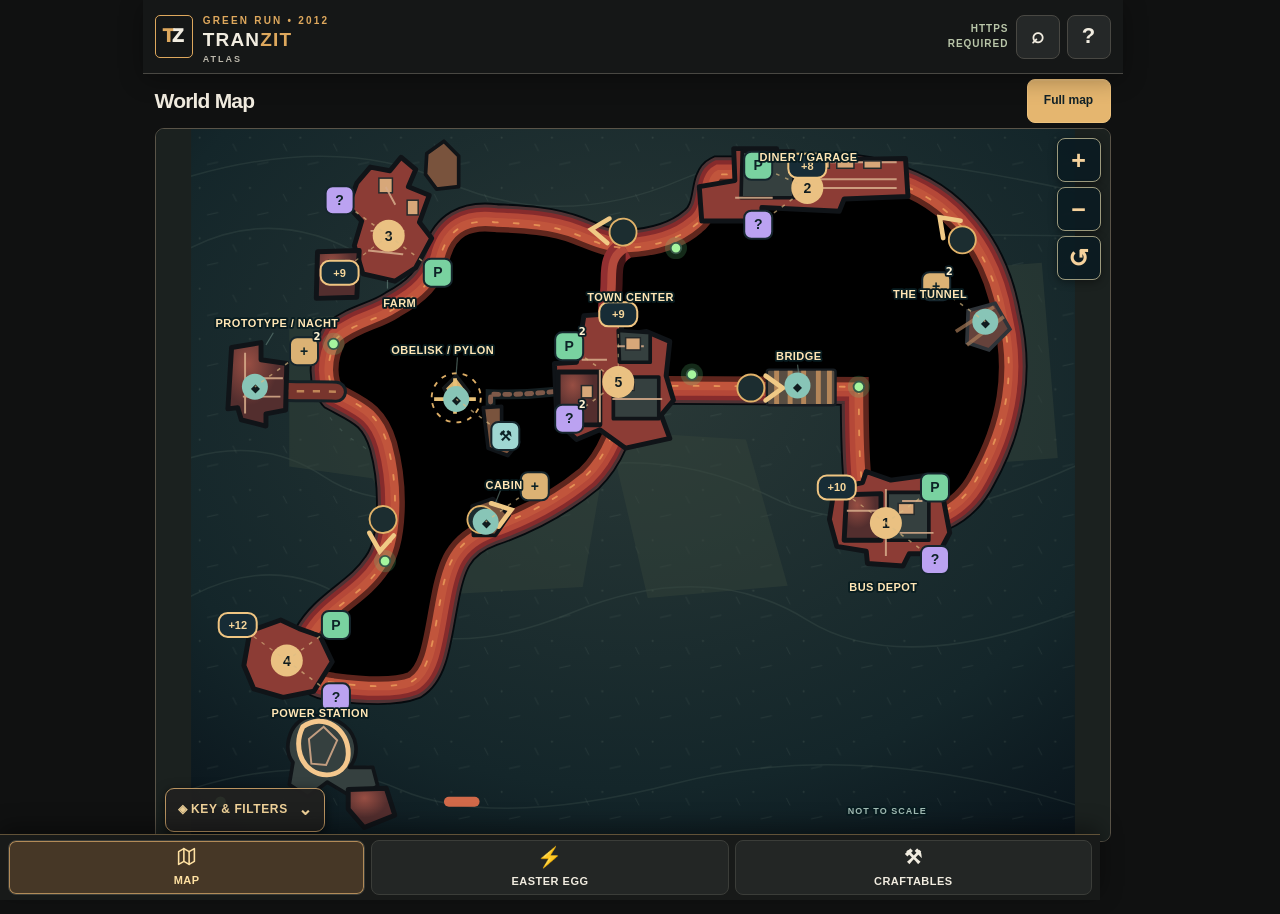
<file: index.html>
<!doctype html>
<html lang="en">
<head>
<meta charset="utf-8"><meta name="viewport" content="width=device-width,initial-scale=1,viewport-fit=cover,maximum-scale=5">
<meta name="theme-color" content="#0c121a"><meta name="apple-mobile-web-app-capable" content="yes"><meta name="apple-mobile-web-app-status-bar-style" content="black-translucent">
<meta name="apple-mobile-web-app-title" content="TranZit Atlas">
<meta name="description" content="An offline, four-player TranZit field atlas and Tower of Babble checklist.">
<link rel="manifest" href="./manifest.webmanifest"><link rel="icon" type="image/svg+xml" href="./icon.svg"><link rel="apple-touch-icon" sizes="180x180" type="image/png" href="./apple-touch-icon.png"><link rel="stylesheet" href="./styles.css">
<title>TranZit // Field Atlas</title>
</head>
<body>
<div class="app">
<header class="top"><div class="brand"><div class="brand-mark">T<span>Z</span></div><div><span class="eyebrow">GREEN RUN • 2012</span><h1>TRAN<span>ZIT</span> <small>ATLAS</small></h1></div></div><div class="top-actions"><span class="offline" id="networkStatus" role="status" aria-live="polite">OFFLINE READY</span><button type="button" class="iconbtn search-trigger" id="globalFind" aria-label="Find locations, parts, perks and doors" title="Quick search">⌕</button><button id="helpBtn" class="iconbtn" type="button" aria-label="Help and installation">?</button></div></header>
<div class="notice"><span class="notice-dot"></span> ORIGINAL BO2 TRANZIT <span class="notice-separator">·</span> INTERACTIVE MAP & EASTER EGG GUIDE</div>
<main id="main">
<section id="view-map" class="view active" aria-label="Interactive TranZit map">
<div class="atlas-heading"><div><span class="eyebrow">INTERACTIVE WORLD ATLAS</span><h2>World Map</h2><p>Tap a site or marker for grounded location details.</p></div><div class="atlas-actions"><button type="button" class="button ghost" id="openMapScan" hidden aria-controls="mapScanPanel" aria-expanded="false"><span aria-hidden="true">◉</span> Scan</button><button type="button" class="button ghost" id="mapFullScreen" aria-label="Expand map to full screen">Full map</button></div></div>
<section id="mapScanPanel" class="map-scan-panel" aria-label="Map performance scanner" hidden>
<div class="scan-panel-head"><div><strong>Map Performance Scan</strong><span id="mapScanState" role="status" aria-live="polite">Ready to test on this phone</span></div><button type="button" class="iconbtn scan-close" id="closeMapScan" aria-label="Close scanner">✕</button></div>
<p id="mapScanInstructions">Start the scan, then drag the map and pinch-zoom several times. It records about 15 seconds of frame timing and touch/map activity. It does not access your location or game progress.</p>
<div class="scan-actions"><button class="button" type="button" id="startMapScan">Start 15-second scan</button><button class="button danger" type="button" id="stopMapScan" hidden>Stop & view results</button><button class="button ghost" type="button" id="copyMapScan" hidden>Copy report</button></div>
<textarea id="mapScanReport" rows="11" readonly spellcheck="false" aria-label="Copyable map diagnostic report" hidden></textarea>
<p class="scan-note" id="mapScanHint">The diagnostic report stays on this device until you choose to copy and share it.</p>
</section>
<div class="map-wrap" id="interactiveMap">
  <div class="map-topline"><span>GREEN RUN · TRANZIT</span><span>DRAG TO PAN · PINCH TO ZOOM</span></div>
  <div class="map-tools"><button type="button" id="zoomIn" aria-label="Zoom in">+</button><button type="button" id="zoomOut" aria-label="Zoom out">−</button><button type="button" id="resetMap" aria-label="Recenter map at wide zoom">↺</button><button type="button" id="mapExit" aria-label="Exit expanded map" hidden>✕</button></div>
  <div class="map-viewport" id="mapViewport"><svg id="worldMap" viewBox="0 0 720 580" preserveAspectRatio="xMidYMid meet" role="group" aria-label="Interactive TranZit map with clickable icons for perks, paid and Turbine doors, parts, benches and Mystery Box"><g id="mapWorld"><image href="./world-art.svg" x="0" y="0" width="720" height="580" preserveAspectRatio="xMidYMid meet"/></g><g id="mapOverlay"><g id="mapPins"></g><g id="mapLabels"></g></g></svg></div>
  <details id="mapKeyDisclosure" class="map-key-disclosure">
  <summary aria-label="Expand map key, category filters and craftable filters">◈ KEY & FILTERS <span aria-hidden="true">⌄</span></summary>
  <div class="map-filter-scroll" role="group" aria-label="Map key and category filters">
<div class="map-key-head"><strong>MAP KEY · LOCATION CALLOUTS</strong><span>Dotted lines connect categories to a site. They are not exact indoor positions. Tap All for the overview.</span></div>
<div id="mapLegend" class="map-legend" aria-label="Map key and icon filters"></div>
<div class="craft-strip-heading"><strong>FIND CRAFTABLE PARTS</strong><span>Select one build to highlight only its parts and bench.</span></div>
<div id="craftMapStrip" class="craft-map-strip" aria-label="Craftable map filters"></div>

<div class="map-route-order"><strong>BUS LOOP</strong><span>01 Depot</span><b>→</b><span>02 Diner</span><b>→</b><span>03 Farm</span><b>→</b><span>04 Power</span><b>→</b><span>05 Town</span><b>→</b><span>Depot</span></div>
<p class="map-guide">The ten named sites follow the supplied world reference. Colored symbols are location-linked callouts, not measured pickup coordinates. Tap a category to see its list of named rooms and alternate spawns. Non-spatial achievements, moving-bus equipment and persistent upgrades remain in FIND.</p>

  </div>
</details>
<div id="mapContext" class="map-context" role="region" aria-label="Map location details" aria-live="polite" hidden></div>
</div>
</section>
<section id="view-quest" class="view" aria-label="Easter egg tracker">
  <header class="section-head quest-heading"><div><span class="eyebrow">TOWER OF BABBLE · FIELD GUIDE</span><h2>Easter Egg Walkthrough</h2><p>Original BO2 Tower of Babble · Detailed steps, equipment, confirmation cues and team-size tactics.</p></div></header>
  <div class="quest-route-label">CHOOSE YOUR ROUTE</div>
  <div class="choice quest-route-choice" id="questSides" role="group" aria-label="Easter egg route">
    <button type="button" data-side="maxis" aria-pressed="false">MAXIS <small>6 steps · power OFF</small></button>
    <button type="button" data-side="richtofen" aria-pressed="false">RICHTOFEN <small>8 steps · power ON</small></button>
  </div>
  <details id="questCrewDisclosure" class="quest-crew-disclosure">
    <summary>♧ FOUR-PLAYER CREW <span>Names & assignments</span></summary>
    <div id="questCrewSummary" class="quest-crew-summary" aria-label="Current four-player roster"></div>
    <button type="button" id="crewAccess" class="button ghost crew-access" aria-controls="auxSheet" aria-haspopup="dialog">Edit crew names & buildables</button>
  </details>
  <div id="questPanel" aria-live="polite" aria-relevant="additions text"></div>
</section>
<section id="view-craft" class="view" aria-label="Craftables and part tracking">
<header class="section-head craft-heading"><div><span class="eyebrow">BUILDABLES · ORIGINAL TRANZIT</span><h2>Craftables</h2><p>Nine source-backed builds. Pick one, check its parts, and open known map areas.</p></div></header>
<p class="craft-guide">Part spawns can vary by match. Labels give known <b>areas and rooms</b>, not exact pickup coordinates. Checkmarks stay on this phone and are shared with Crew.</p>
<div id="craftPanel" aria-live="polite"></div>
</section>
</main>
<div id="auxSheet" class="aux-sheet" role="dialog" aria-modal="true" aria-labelledby="sheetTitle" hidden>
  <div class="aux-sheet-inner">
    <header class="sheet-bar"><div><span class="eyebrow">TRANZIT FIELD ATLAS</span><h2 id="sheetTitle">Details</h2></div><button class="sheet-close" type="button" id="closeSheet" aria-label="Back to atlas">✕ <span>BACK</span></button></header>
    <div class="aux-sheet-body">
<section id="view-atlas" class="view" aria-label="Item atlas"><div class="section-head"><div><span class="eyebrow">EVERYTHING IN ONE PLACE</span><h2>Field index</h2><p>Search perks, weapons, benches, parts, doors, and secrets.</p></div></div><label for="atlasSearch" class="input-label">FIND ANYTHING IN TRANZIT</label><div class="search-shell"><span class="search-glyph" aria-hidden="true">⌕</span><input id="atlasSearch" class="search" type="search" inputmode="search" autocomplete="off" placeholder="Perks, Jet Gun, doors, places…" aria-controls="atlasItems"></div><div class="quick-find" aria-label="Popular searches"><button type="button" data-quick-find="Jet Gun">Jet Gun</button><button type="button" data-quick-find="Turbine">Turbine</button><button type="button" data-quick-find="Pack-a-Punch">Pack-a-Punch</button><button type="button" data-quick-find="EMP">EMP</button><button type="button" data-quick-find="door">Doors</button></div><div id="atlasFilters" class="filterbar"></div><div class="results-info" id="atlasCount" role="status"></div><div id="atlasItems" class="atlas-list"></div></section>
<section id="view-zones" class="view" aria-label="Floor plans"><div class="section-head"><div><span class="eyebrow">SITE BLUEPRINTS</span><h2>Interiors</h2><p>Room relationships and known item zones, not exact wall geometry.</p></div></div><div class="site-picker"><label for="zoneSelect">LOCATION</label><select id="zoneSelect" aria-label="Choose a TranZit location"></select><button class="button ghost" type="button" id="zoneOnMap" aria-label="Show selected location on world map">⌖ Map</button></div><div id="zoneTabs" class="filterbar" aria-label="Quick location choices"></div><div id="zonePlan"></div></section>
<section id="view-crew" class="view" aria-label="Crew and settings"><div class="section-head"><div><span class="eyebrow">FOUR OPERATORS</span><h2>Crew & match</h2><p>All progress is saved on this device only; no live sync.</p></div></div><div id="crewPanel"></div></section>
    </div>
  </div>
</div>
<nav class="bottom-nav" aria-label="Main navigation"><button type="button" data-view="map" class="selected" aria-label="Interactive world map"><span class="nav-map-icon" aria-hidden="true"><svg viewBox="0 0 24 24" width="21" height="21" focusable="false" fill="none" stroke="currentColor" stroke-width="1.8" stroke-linejoin="round" stroke-linecap="round"><path d="M3 6.5 9 3l6 3.5L21 3v14.5L15 21l-6-3.5L3 21V6.5Z"/><path d="M9 3v14.5M15 6.5V21"/></svg></span>MAP</button><button type="button" data-view="quest" aria-label="Tower of Babble Easter egg"><span aria-hidden="true">⚡</span>EASTER EGG</button><button type="button" data-view="craft" aria-label="Craftables and parts"><span aria-hidden="true">⚒</span>CRAFTABLES</button></nav></div>
<dialog id="modal"><div class="modal-header"><h2 id="modalTitle">Info</h2><button class="iconbtn" id="closeModal" aria-label="Close" type="button">✕</button></div><div id="modalBody"></div></dialog>
<script src="./data.js" defer></script><script src="./app.js" defer></script><script src="./diagnostics.js" defer></script>
</body></html>
</file>
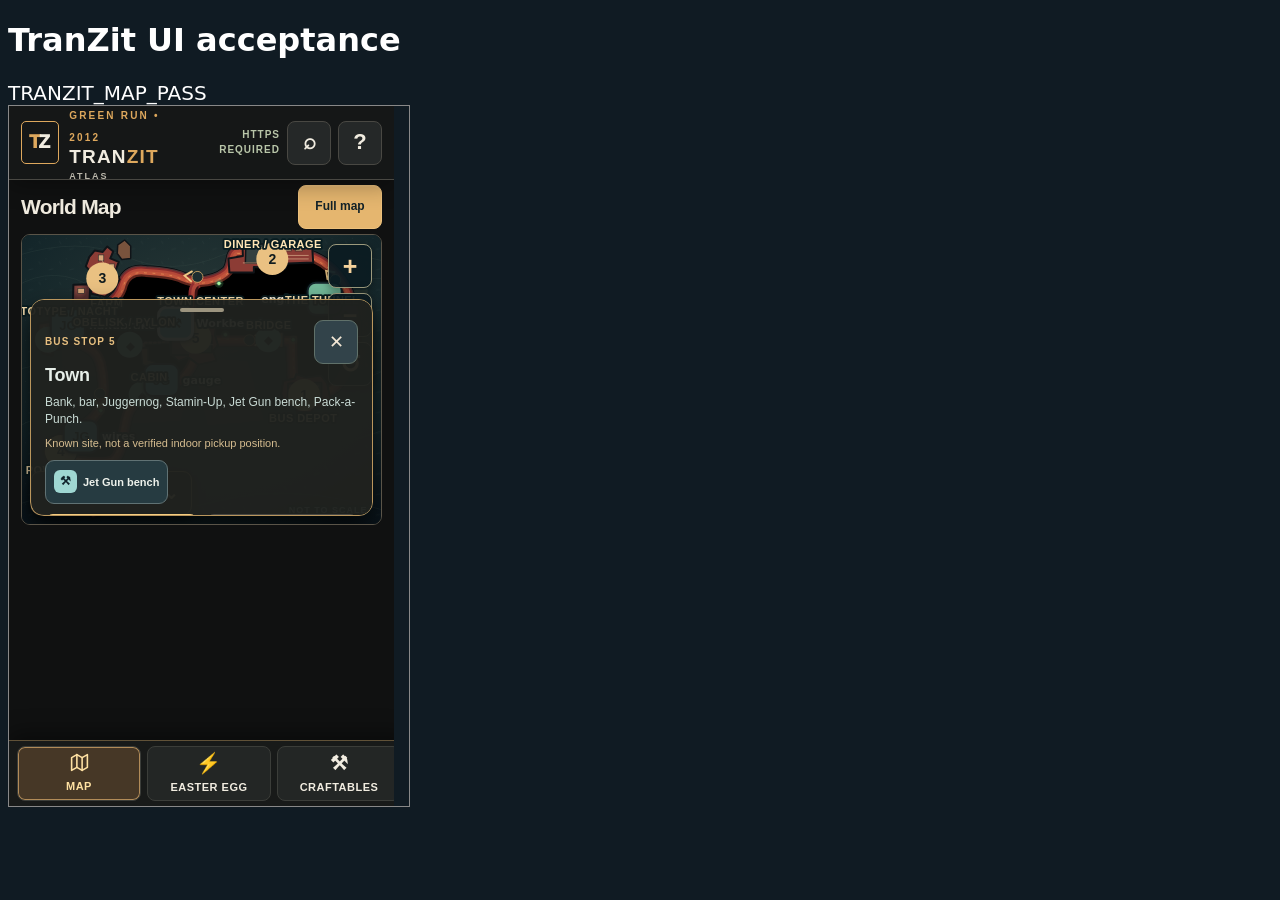
<file: tests/browser-smoke.html>
<!doctype html>
<html lang="en"><head><meta charset="utf-8"><title>TranZit UI acceptance test</title>
<style>body{font-family:system-ui;background:#101b23;color:white}iframe{width:400px;height:700px;border:1px solid #888}#result{font-size:20px}</style></head>
<body><h1>TranZit UI acceptance</h1><div id="result">RUNNING</div><iframe src="../index.html" id="app" title="TranZit test"></iframe>
<script>
(function(){
 const frame=document.getElementById("app"),result=document.getElementById("result");
 const check=(ok,why)=>{if(!ok)throw new Error(why);};
 frame.addEventListener("load",async()=>{
  try{
   const doc=frame.contentDocument,win=frame.contentWindow;
   check(!!doc,"iframe same origin");
   const click=selector=>{const el=doc.querySelector(selector);check(el,"Missing "+selector);el.dispatchEvent(new win.MouseEvent("click",{bubbles:true}));};
   check(doc.querySelector("#view-map").classList.contains("active"),"interactive map must be initial view");

   // M16.5A: native vector nav symbol works without rare glyph fonts,
   // and iOS Home Screen icon points at the dedicated PNG asset.
   const mapIcon=doc.querySelector('nav.bottom-nav button[data-view="map"] .nav-map-icon svg');
   check(!!mapIcon&&mapIcon.querySelectorAll("path").length===2,"MAP uses source-native SVG rather than unsupported Unicode glyph");
   check(win.getComputedStyle(mapIcon).display==="block"&&mapIcon.getBoundingClientRect().width>=18,"MAP SVG renders at phone-readable dimensions");
   const appleIcon=doc.querySelector('link[rel="apple-touch-icon"]');
   check(!!appleIcon&&appleIcon.getAttribute("href")==="./apple-touch-icon.png","Apple touch icon references PNG");
   check(appleIcon.getAttribute("sizes")==="180x180","Apple touch icon declares 180px");
   const imageResponse=await fetch("../apple-touch-icon.png");
   check(imageResponse.ok&&imageResponse.headers.get("content-type")?.includes("image/png"),"Apple PNG exists in served app");

   check(doc.querySelector("#mapLegend"),"map key must exist");
   check(doc.querySelectorAll("#mapLegend [data-map-key]").length===7,"six approved map categories plus All");
   for(const retired of ["weapon","special","goal","secret"]){
    check(!doc.querySelector('#mapLegend [data-map-key="'+retired+'"]'),"removed map category is absent from key: "+retired);
    check(!doc.querySelector('#mapPins [data-group$="|'+retired+'"]'),"removed map category has no world pins: "+retired);
   }
   for(const retained of ["perk","part","bench","paid","turbine","box"])
    check(!!doc.querySelector('#mapLegend [data-map-key="'+retained+'"]'),"required category remains: "+retained);
   check(doc.querySelectorAll("#mapPins [data-group]").length>=12,"site-linked category pins should be shown without fake item coordinates");
   check(doc.querySelectorAll("#mapPins [data-zone]").length===10,"all ten mapped site pins");
   check(doc.querySelector("#worldMap image").getAttribute("href")==="./world-art.svg","reference vector artwork is present");
   check((await fetch("../world-art.svg")).ok,"local map artwork is served");
   // M16.2 source geometry and compact key controls.
   const drawer=doc.querySelector("#mapKeyDisclosure");
   check(!!drawer&&!drawer.open,"map filter drawer is closed on first load");
   check(win.getComputedStyle(drawer).position==="absolute","key overlays the map instead of pushing it");
   click("#mapKeyDisclosure summary");
   check(drawer.open,"tap expands compact key");
   check(doc.querySelectorAll("#mapLegend [data-map-key]").length===7,"only approved world-map categories appear");
   check(win.getComputedStyle(doc.querySelector(".map-filter-scroll")).overscrollBehaviorY==="contain","key scroll is contained");
   click('[data-map-key="perk"]');
   check(!drawer.open,"choosing category collapses drawer to restore map space");
   check(doc.querySelector('[data-map-key="perk"]').getAttribute("aria-pressed")==="true","filter state persists");
   click("#mapKeyDisclosure summary");
   check(drawer.open,"filter drawer can reopen");
   doc.dispatchEvent(new win.KeyboardEvent("keydown",{bubbles:true,key:"Escape"}));
   check(!drawer.open,"Escape closes the key");
   click('[data-map-key="all"]');


   // The scan runs on-device while the map remains interactive.
   check(doc.querySelector("#mapScanPanel").hidden,"scan should be closed by default");
   click("#helpBtn");
   check(doc.querySelector("#modal").open,"Help opens");
   click("#helpMapScan");
   check(!doc.querySelector("#modal").open,"Help closes when scanner launches");
   check(!doc.querySelector("#mapScanPanel").hidden,"player can open map scanner");
   click("#startMapScan");
   check(win.TZ_SCAN?.active,"scan should start recording without blocking map");
   const sc=doc.querySelector("#mapViewport"),sr=sc.getBoundingClientRect();
   const sx=sr.left+sr.width*.48,sy=sr.top+sr.height*.45;
   const sp=(type,id,x,y)=>sc.dispatchEvent(new win.PointerEvent(type,{bubbles:true,pointerId:id,pointerType:"touch",isPrimary:id===871,clientX:x,clientY:y}));
   sp("pointerdown",871,sx,sy);sp("pointermove",871,sx+70,sy+35);sp("pointerup",871,sx+70,sy+35);
   sp("pointerdown",872,sx-40,sy);sp("pointerdown",873,sx+40,sy);
   sp("pointermove",873,sx+85,sy);sp("pointerup",873,sx+85,sy);sp("pointerup",872,sx-40,sy);
   check(win.TZ_SCAN.getStatus().moves>=2,"scan counts actual touch movements");
   click("#stopMapScan");
   const report=doc.querySelector("#mapScanReport").value;
   check(!win.TZ_SCAN.active,"scan stops after requested capture");
   check(report.includes("TRANZIT MAP PERFORMANCE SCAN v2"),"scan generates copyable text");
   check(report.includes("Pointer moves:"),"scan includes touch counts");
   check(report.includes("Median transform:"),"scan includes map update duration");
   check(report.includes("P95 frame interval:"),"scan includes frame pacing");
   check(!report.includes("Player 1"),"scan excludes game progress and player names");
   click("#closeMapScan");
   check(doc.querySelector("#mapScanPanel").hidden,"scan can be dismissed");
   click("#resetMap");


   // This real-browser geometry check rejects the original cropping bug.
   const fullyVisibleWorld=()=>{
    const art=doc.querySelector("#mapWorld image").getBoundingClientRect();
    const vp=doc.querySelector("#mapViewport").getBoundingClientRect();
    check(art.width>40&&art.height>40,"world art must be visible");
    check(art.left>=vp.left-2&&art.top>=vp.top-2&&art.right<=vp.right+2&&art.bottom<=vp.bottom+2,"complete source world visible at reset");
    check(Math.abs(win.TZ_MAP_TELEMETRY().zoom-1)<.001,"fit zoom must equal one");
   };
   fullyVisibleWorld();
   click("#zoomOut"); // already at true world-fit minimum
   fullyVisibleWorld();
   // Interactive camera regression: world geometry zooms, on-map graphics do not.
   let fixedPin=doc.querySelector('#mapPins [data-zone="farm"] .site-pin');
   const fixedLabel=doc.querySelector('#mapLabels .fixed-world-label');
   check(fixedPin&&fixedLabel,"pin and fixed world label are present");
   const iconWidth=fixedPin.getBoundingClientRect().width;
   const labelHeight=fixedLabel.getBoundingClientRect().height;
   const terrain=doc.querySelector("#mapWorld");
   const root=doc.querySelector("#worldMap");
   const preWidth=root.getBoundingClientRect().width;
   click("#zoomIn");click("#zoomIn");
   fixedPin=doc.querySelector('#mapPins [data-zone="farm"] .site-pin');
   check(terrain.getAttribute("transform").includes("scale("),"zoom transforms terrain group");
   check(Math.abs(fixedPin.getBoundingClientRect().width-iconWidth)<1.2,"icon physical size must not grow on zoom");
   check(Math.abs(fixedLabel.getBoundingClientRect().height-labelHeight)<1.2,"map label physical size must stay fixed on zoom");
   check(Math.abs(root.getBoundingClientRect().width-preWidth)<1,"root SVG stays fixed when terrain zooms");
   const viewport=doc.querySelector("#mapViewport"),mapRect=viewport.getBoundingClientRect();
   const oldLeft=fixedPin.getBoundingClientRect().left;
   const send=(type,id,x,y)=>viewport.dispatchEvent(new win.PointerEvent(type,{bubbles:true,pointerId:id,pointerType:"touch",isPrimary:id===51,clientX:x,clientY:y}));
   const px=mapRect.left+mapRect.width*.53,py=mapRect.top+mapRect.height*.52;
   send("pointerdown",51,px,py);
   send("pointermove",51,px+65,py+28);
   send("pointerup",51,px+65,py+28);
   check(Math.abs(fixedPin.getBoundingClientRect().left-oldLeft)>12,"drag moves the world and its marker anchors");
   check(Math.abs(fixedPin.getBoundingClientRect().width-iconWidth)<1.2,"drag does not stretch the icon");
   const cameraBefore=terrain.getAttribute("transform");
   send("pointerdown",61,px-45,py);
   send("pointerdown",62,px+45,py);
   send("pointermove",62,px+90,py);
   send("pointerup",62,px+90,py);
   send("pointerup",61,px-45,py);
   check(terrain.getAttribute("transform")!==cameraBefore,"pinch gesture updates the world camera");
   fixedPin=doc.querySelector('#mapPins [data-zone="farm"] .site-pin');
   check(Math.abs(fixedPin.getBoundingClientRect().width-iconWidth)<1.2,"pinch zoom keeps icons a fixed size");
   check(Math.abs(fixedLabel.getBoundingClientRect().height-labelHeight)<1.2,"pinch zoom keeps map labels fixed size");
   // Exercise Safari-style native TouchEvent stream; desktop pointer simulation alone
   // cannot validate the handling path used by iOS Home Screen apps.
   click("#resetMap");
   click("#zoomIn");click("#zoomIn"); // zoom > 1, with genuine room to pan
   const beforeNative=win.TZ_MAP_TELEMETRY();
   const nativeAnchor=terrain.getAttribute("transform");
   const touch=(identifier,x,y)=>({identifier,clientX:x,clientY:y});
   const nt=(type,touches,changed=touches)=>{
    const evt=new win.Event(type,{bubbles:true,cancelable:true});
    Object.defineProperty(evt,"touches",{value:touches});
    Object.defineProperty(evt,"changedTouches",{value:changed});
    viewport.dispatchEvent(evt);
   };
   nt("touchstart",[touch(7,px,py)]);
   nt("touchmove",[touch(7,px+48,py+15)]);
   nt("touchmove",[touch(7,px+94,py+38)]);
   nt("touchend",[],[touch(7,px+94,py+38)]);
   const afterNative=win.TZ_MAP_TELEMETRY();
   check(afterNative.nativeTouchHandled>=beforeNative.nativeTouchHandled+2,"native touch input must reach map");
   check(afterNative.panChanged>beforeNative.panChanged,"native drag must change camera, not merely count touches");
   check(terrain.getAttribute("transform")!==nativeAnchor,"native touch drag actually moves map");
   const initialNativeZoom=afterNative.zoom;
   nt("touchstart",[touch(8,px-32,py),touch(9,px+32,py)]);
   nt("touchmove",[touch(8,px-32,py),touch(9,px+82,py)]);
   nt("touchend",[],[touch(8,px-32,py),touch(9,px+82,py)]);
   check(win.TZ_MAP_TELEMETRY().zoom>initialNativeZoom,"native two-finger pinch zooms map");
   check(doc.querySelector("#worldMap").getAttribute("preserveAspectRatio")==="xMidYMid meet","map uses fully fitted source geometry");
   check(win.getComputedStyle(doc.querySelector("#mapViewport")).touchAction==="none","map native gestures avoid page scrolling");
   fixedPin=doc.querySelector('#mapPins [data-zone="farm"] .site-pin');
   check(Math.abs(fixedPin.getBoundingClientRect().width-iconWidth)<1.2,"native touch pinch keeps icon size constant");
   click("#resetMap");

   fullyVisibleWorld();
   click('#mapPins [data-group="depot|perk"]');
   check(!doc.querySelector("#mapContext").hidden,"tapping a perk category opens location-index sheet");
   check(doc.querySelector("#mapContext").textContent.includes("Quick Revive"),"depot's real perk is in site list");
   click('#mapContext [data-map-item^="perk-depot-quick-revive"]');
   check(doc.querySelector("#mapContext").querySelector(".map-sheet-facts")?.textContent.includes("AREA / ROOM"),"item bottom sheet displays grounded room");
   check(doc.querySelector("#mapContext").querySelector(".map-sheet-facts")?.textContent.includes("COST / ACCESS"),"item bottom sheet displays price or requirement");
   check(doc.querySelector("#mapContext").querySelector(".map-accuracy-note"),"accuracy caveat remains accessible");
   click("#closeMapContext");
   check(doc.querySelector("#mapContext").hidden,"map sheet dismisses cleanly");
   click('[data-map-key="turbine"]');
   check(doc.querySelector('[data-map-key="turbine"]').getAttribute("aria-pressed")==="true","turbine category is active");
   check(doc.querySelectorAll('#mapPins [data-group$="|turbine"]').length>=3,"Turbine door category badges are linked to affected sites");
   click('[data-map-key="all"]');
   check(doc.querySelector('[data-map-key="all"]').getAttribute("aria-pressed")==="true","All resets map key");
   click('#mapPins [data-map-more="town"]');
   check(doc.querySelector("#mapContext").textContent.includes("Juggernog"),"Town's extra markers open full item list");
   click('#mapContext [data-map-item^="perk-town-juggernog"]');
   check(doc.querySelector("#mapContext").textContent.includes("2500"),"selected perk details include price");
   click("#mapFullScreen");
   check(doc.querySelector("#interactiveMap").classList.contains("map-expanded"),"map expands for closer inspection");
   click("#mapExit");
   check(!doc.querySelector("#interactiveMap").classList.contains("map-expanded"),"map exits expanded mode");
   check(doc.querySelectorAll('nav.bottom-nav button').length===3,"Three primary tabs only");
   check(Array.from(doc.querySelectorAll('nav.bottom-nav button')).map(e=>e.dataset.view).join(",")==="map,quest,craft","correct three-tab destination order");
   const navRect=doc.querySelector("nav.bottom-nav").getBoundingClientRect();
   check(navRect.left>=-1&&navRect.right<=win.innerWidth+1&&navRect.width>=win.innerWidth-20,"three-tab navigation stays within the usable iframe viewport");
   check(doc.querySelector('nav.bottom-nav button[data-view="map"]').getBoundingClientRect().left>=0,"MAP tab not clipped");
   const craftRect=doc.querySelector('nav.bottom-nav button[data-view="craft"]').getBoundingClientRect();
   check(craftRect.right<=win.innerWidth+1&&craftRect.width>=44,"last CRAFTABLES tab remains fully reachable");
   click('nav button[data-view="craft"]');
   check(doc.querySelector("#view-craft").classList.contains("active"),"Craftables has its own view");
   check(doc.querySelectorAll("#craftPanel [data-craft-select]").length===9,"All nine buildables selectable");
   check(doc.querySelector("#craftPanel").textContent.includes("Jet Gun"),"Jet Gun shown as the default craftable");
   check(doc.querySelector("#craftPanel").textContent.includes("Hunter's Cabin"),"Jet Gun gauge area is displayed");
   // M16.4: interactive source-built craft library, full color/code parity,
   // alternate spawn wording and moving-bus exception.
   const craftOptions=Array.from(doc.querySelectorAll("#craftPanel [data-craft-select]"));
   check(craftOptions.length===9,"craft selector retains all nine original recipes");
   check(new Set(craftOptions.map(b=>b.style.getPropertyValue("--craft-color"))).size===9,"all nine builds retain distinct original colors");
   for(const [id,code] of [["turbine","TB"],["shield","ZS"],["turret","TR"],["trap","ET"],["power","PS"],["jet","JG"],["pap","PAP"],["nav","NAV"],["bus","BUS"]]){
    click('#craftPanel [data-craft-select="'+id+'"]');
    check(doc.querySelector("#craftPanel .craft-large-symbol").textContent===code,"color-coded craft identity: "+id);
    check(doc.querySelector('#craftPanel [data-craft-select="'+id+'"]').getAttribute("aria-pressed")==="true","selected craft is announced: "+id);
    check(doc.querySelector("#craftPanel .craft-part-progress").getAttribute("aria-valuenow")!==null,"accessible part progress: "+id);
   }
   check(doc.querySelector("#craftPanel").textContent.includes("NO FIXED BENCH"),"bus upgrade does not invent stationary workbench");
   click('#craftPanel [data-craft-bench="bus"]');
   check(doc.querySelector("#view-map").classList.contains("active"),"bus installation links to source-map overview");
   check(doc.querySelector("#mapContext").hidden,"bus installation does not invent a static bench pin");
   click('nav button[data-view="craft"]');
   click('#craftPanel [data-craft-select="nav"]');
   check(doc.querySelector("#craftPanel .craft-alternates"),"NAV candidate spawn areas are not mislabeled as guaranteed pickups");
   check(doc.querySelector("#craftPanel").textContent.includes("One possible spawn"),"source-accuracy caveat accompanies alternates");
   click('#craftPanel [data-craft-select="jet"]');
   check(doc.querySelector("#craftPanel .craft-room")?.textContent.includes("Tunnel"),"real source room guidance displayed");
   check(doc.querySelectorAll("#craftPanel .craft-part-row").length===4,"Jet Gun has all four independently tracked parts");
   check(doc.querySelectorAll("#craftPanel [data-craft-locate]").length===4,"each component has a map-area action");
   check(doc.querySelector("#craftPanel .craft-accuracy"),"precise placement caveats stay available in the UI");

   click('#craftPanel [data-craft-map="jet"]');
   check(doc.querySelector("#view-map").classList.contains("active"),"Craftable filter jumps to world map");
   check(doc.querySelector('#craftMapStrip [data-craft-map="jet"]').getAttribute("aria-pressed")==="true","Jet Gun color filter active");
   const jetPins=Array.from(doc.querySelectorAll('#mapPins [data-craft-pin="jet"]'));
   check(jetPins.length===5,"Four Jet Gun part source pins plus Town bench");
   for(const site of ["tunnel","power","nacht","cabin","town"])
    check(jetPins.some(pin=>doc.querySelector('[data-zone="'+site+'"]')),"Relevant Jet Gun area exists: "+site);
   check(doc.querySelectorAll('#mapPins [data-group]').length===0,"All unrelated map categories hidden");
   click('#mapPins [data-item^="part-tunnel-jet-gun-engine"]');
   check(doc.querySelector("#mapContext").textContent.includes("JG"),"Tapped source pin shows Jet Gun identity");
   check(doc.querySelector("#mapContext").textContent.includes("Tunnel"),"Part source area is visible");
   click('#mapContext [data-part="jet:0"]');
   check(JSON.parse(win.localStorage.getItem("tranzit-atlas-save-v1")).parts["jet:0"]===true,"Map part checkbox and Crew share one saved key");
   click('#craftMapStrip [data-craft-map="all"]');
   check(doc.querySelectorAll('#mapPins [data-group]').length>0,"All restores normal atlas categories");
   click('nav button[data-view="craft"]');
   check(doc.querySelector("#craftPanel").textContent.includes("1 of 4 parts checked"),"Craft panel reflects map checklist immediately");
   click('#craftPanel [data-craft-select="shield"]');
   check(doc.querySelector("#craftPanel").textContent.includes("Car door"),"Shield details show real components");
   click('#craftPanel [data-craft-map="shield"]');
   check(doc.querySelectorAll('#mapPins [data-craft-pin="shield"]').length===3,"Shield shows two part callouts and garage bench");
   click('#craftMapStrip [data-craft-map="all"]');
   check(doc.querySelector('nav button[data-view="quest"]').textContent.includes("EASTER EGG"),"walkthrough has own labeled tab");
   click('nav button[data-view="quest"]');
   check(doc.querySelector("#view-quest").classList.contains("active"),"Easter Egg opens independently from map");
   check(doc.querySelector("#view-quest h2").textContent.includes("Easter Egg Walkthrough"),"walkthrough heading");
   // M16.3 — the selected route is an interactive, accessible state; one
   // objective is open by default and every other step remains available.
   check(doc.querySelectorAll('#questPanel [data-quest-step]').length===6,"Maxis preserves six source-authored objectives");
   check(doc.querySelector("#questPanel .quest-route-facts").textContent.includes("OFF"),"Maxis route shows power OFF requirement");
   check(doc.querySelector("#questPanel .quest-next-evidence").textContent.includes("Turbines"),"current Maxis step has in-game verification");
   check(doc.querySelector('#questStep0 .quest-how ol').children.length>=3,"current step has usable detailed directions");
   check(doc.querySelectorAll("#questPanel .quest-faq-pair").length>=3,"source-backed troubleshooting is accessible");
   check(doc.querySelector('#questPanel .quest-next')?.textContent.includes("STEP 1 OF 6"),"first unfinished Maxis objective is prominent");
   check(doc.querySelectorAll('#questPanel .quest-step-details[open]').length===1,"only current objective details open by default");
   check(!doc.querySelector("#questPrerequisites").open,"prerequisites stay compact but accessible");
   click("#questPrerequisites summary");
   check(doc.querySelector("#questPrerequisites").open,"source-backed setup requirements expand");
   click("#questPrerequisites summary");
   check(!doc.querySelector("#questPrerequisites").open,"setup requirements collapse again");
   const crewDisclosure=doc.querySelector("#questCrewDisclosure");
   check(!crewDisclosure.open,"Crew disclosure starts collapsed");
   click("#questCrewDisclosure summary");
   check(crewDisclosure.open,"Crew disclosure expands");
   check(doc.querySelectorAll("#questCrewSummary .quest-roster-person").length===4,"four saved player slots visible");
   click("#questCrewDisclosure summary");
   check(!crewDisclosure.open,"Crew roster can collapse");
   click('[data-side="richtofen"]');
   check(doc.querySelector("#questPanel").textContent.includes("EMP four different lampposts"),"Richtofen checklist");
   click('[data-quest-done="0"]');
   check(doc.querySelector("#questPanel").textContent.includes("1/8"),"Richtofen progress check");
   check(doc.querySelectorAll('#questPanel [data-quest-step]').length===8,"Richtofen retains eight distinct steps");
   check(doc.querySelector("#questPanel .quest-route-facts").textContent.includes("ON"),"Richtofen route shows power ON requirement");
   check(doc.querySelector('#questStep7').textContent.includes("Solo:"),"Richtofen guide covers advanced solo approach");
   check(doc.querySelector("#questPanel .quest-next")?.textContent.includes("STEP 2 OF 8"),"next incomplete step advances after manual completion");
   check(doc.querySelector('#questPanel [data-quest-step="0"] .quest-step-details').open===false,"completed objective is collapsed");
   check(doc.querySelector('#questPanel [data-quest-step="1"] .quest-step-details').open===true,"current objective instructions expand");
   check(doc.querySelector("#questPanel [data-quest-step='0'] .tick").getAttribute("aria-pressed")==="true","completed checkbox is accessible");
   const assignR=doc.querySelector('#questPanel [data-assignment="1"]');
   check(!!assignR,"current step exposes player assignment");
   assignR.value="2";
   assignR.dispatchEvent(new win.Event("change",{bubbles:true}));
   check(JSON.parse(win.localStorage.getItem("tranzit-atlas-save-v1")).assign["richtofen:1"]==="2","Richtofen player assignment persists using v1 save key");
   check(doc.querySelector("#questCrewSummary").textContent.includes("1 of 8 Richtofen objectives assigned"),"Crew summary updates after assignment");
   click('[data-side="maxis"]');
   check(doc.querySelectorAll('#questPanel [data-quest-step]').length===6,"Maxis path is independent from Richtofen");
   check(!doc.querySelector('#questPanel [data-quest-step="0"]').classList.contains("done"),"Richtofen completion did not mark Maxis");
   click('[data-side="richtofen"]');
   check(doc.querySelector("#questPanel").textContent.includes("1/8"),"Richtofen progress preserved across route switch");

   click('[data-quest-zone="power"]');
   check(doc.querySelector("#view-map").classList.contains("active"),"Easter egg location button returns to map");
   check(doc.querySelector("#mapContext").textContent.includes("Power Station"),"correct map location sheet opens");
   click("#globalFind");
   check(doc.querySelector("#view-atlas").classList.contains("active"),"Find sheet still opens");
   check(!doc.querySelector("#auxSheet").hidden,"Find overlay is visible");
   click('[data-quick-find="Jet Gun"]');
   check(doc.querySelector("#atlasItems").textContent.includes("Jet Gun"),"Jet Gun search returns results");
   const item=doc.querySelector('#atlasItems [data-show-item]');
   check(item,"search has item");
   item.click();
   check(doc.querySelector("#modal").open,"item details modal opens");
   click("#modal [data-find-on-map]");
   check(doc.querySelector("#view-map").classList.contains("active"),"search result links back to map");
   check(!doc.querySelector("#mapContext").hidden,"search result map selection opens its details");
   click('#mapPins [data-zone="town"]');
   click('#mapContext [data-open-zone="town"]');
   check(!doc.querySelector("#auxSheet").hidden,"interior sheet opens from map location in two actions");
   const select=doc.querySelector("#zoneSelect");select.value="town";
   select.dispatchEvent(new win.Event("change",{bubbles:true}));
   check(doc.querySelector("#zonePlan").textContent.includes("Bank"),"Town site notes preserved");
   click("#closeSheet");
   check(doc.querySelector("#auxSheet").hidden,"sheet close/back restores main screen");
   click('nav button[data-view="quest"]');
   click("#questCrewDisclosure summary");
   check(doc.querySelector("#questCrewDisclosure").open,"Crew opens from an actual visible disclosure");
   click("#crewAccess");
   check(!doc.querySelector("#auxSheet").hidden,"Crew secondary panel opens from Easter Egg");
   check(doc.querySelectorAll("details.build-card[data-build]").length===9,"nine buildables preserved");
   click('#crewPanel [data-part="jet:1"]');
   check(JSON.parse(win.localStorage.getItem("tranzit-atlas-save-v1")).parts["jet:1"]===true,"another Crew part saves separately from map-collected Jet engine");
   const legend=win.getComputedStyle(doc.querySelector(".legend-button"));
   check(parseFloat(legend.minHeight)>=44,"map legend uses phone-sized tap targets");
   check(doc.querySelector("#view-crew").classList.contains("active"),"Crew panel marked active");
   check(doc.querySelectorAll(".bottom-nav button").length===3,"secondary views never create primary tabs");
   const focusClose=doc.querySelector("#closeSheet");
   check(parseFloat(win.getComputedStyle(focusClose).minHeight)>=44,"back/close target at least 44 pixels");
   click("#closeSheet");
   check(doc.querySelector("#auxSheet").hidden,"Crew panel dismisses without lost parts");
   click('nav button[data-view="quest"]');
   check(doc.querySelector("#questPanel").textContent.includes("1/8"),"quest completion survives opening and closing Crew");
   check(JSON.parse(win.localStorage.getItem("tranzit-atlas-save-v1")).assign["richtofen:1"]==="2","assigned player survives Crew navigation");
   click("#globalFind");
   check(doc.body.classList.contains("sheet-open"),"secondary search locks background scroll");
   doc.dispatchEvent(new win.KeyboardEvent("keydown",{key:"Escape",bubbles:true}));
   check(doc.querySelector("#auxSheet").hidden,"Escape closes secondary search");
   check(!doc.body.classList.contains("sheet-open"),"sheet close restores background scrolling");
   check(JSON.parse(win.localStorage.getItem("tranzit-atlas-save-v1")).parts["jet:1"]===true,"secondary navigation preserves checklist progress");
   result.textContent="TRANZIT_MAP_PASS";
  }catch(error){result.textContent="UI_FAIL: "+String(error&&error.message||error);document.body.setAttribute("data-failed","1");}
 });
})();
</script></body></html>
</file>
<file: styles.css>
:root{color-scheme:dark;--bg:#0a1017;--surface:#121c24;--card:#17252b;--line:#334148;--text:#e5e9e1;--muted:#94a7a7;--gold:#e7b969;--teal:#69bbb4;--green:#83c89c;--red:#e5816d;--purple:#c5a1e8}
*{box-sizing:border-box}html{scroll-behavior:smooth}body{margin:0;background:var(--bg);color:var(--text);font:15px/1.45 -apple-system,BlinkMacSystemFont,'Segoe UI',sans-serif}button,input,select{font:inherit}button{cursor:pointer}button:focus-visible,input:focus-visible,select:focus-visible{outline:2px solid var(--gold);outline-offset:2px}.app{min-height:100dvh;max-width:1100px;margin:auto;padding-bottom:calc(76px + env(safe-area-inset-bottom))}.top{height:80px;padding:env(safe-area-inset-top) 16px 8px;display:flex;align-items:center;justify-content:space-between;background:#0d171e;border-bottom:1px solid #334046;gap:10px}.brand{display:flex;align-items:center;gap:12px;min-width:0}.brand-mark{font-weight:950;font-size:20px;letter-spacing:-4px;border:2px solid var(--gold);border-radius:9px;color:var(--gold);padding:10px 13px 10px 9px;transform:skew(-5deg)}.brand-mark span{color:var(--text)}h1{font-size:21px;letter-spacing:2px;margin:0;font-weight:900;line-height:1.1}h1 span{color:var(--gold)}h1 small{font-size:9px;color:var(--muted);letter-spacing:2px;display:block;margin-top:3px}.eyebrow{font-size:10px;letter-spacing:2.2px;color:var(--gold);font-weight:850}.top-actions{display:flex;align-items:center;gap:8px}.offline{font-size:9px;color:var(--green);letter-spacing:1px;font-weight:900;text-align:right;max-width:85px}.offline.warn{color:var(--red)}.iconbtn{background:#1e3039;color:var(--text);border:1px solid var(--line);border-radius:10px;width:35px;height:35px;font-size:17px}.notice{padding:7px 15px;font-size:10px;line-height:1.4;color:#adad92;text-align:center;border-bottom:1px solid #2c3736;background:#171f22}.view{display:none;padding:17px 13px}.view.active{display:block;animation:rise .18s ease}@keyframes rise{from{opacity:.75;transform:translateY(6px)}to{opacity:1;transform:none}}.section-head{display:flex;align-items:center;justify-content:space-between;gap:10px;margin:0 2px 14px}.section-head h2{font-size:28px;line-height:1.1;margin:3px 0 4px;font-weight:850}.section-head p{font-size:12px;color:var(--muted);margin:0;max-width:480px}.button{border:1px solid #5e5c4a;background:#6e5530;color:#fff2d9;padding:10px 12px;border-radius:10px;font-weight:800;font-size:12px}.button.ghost{border:1px solid var(--line);background:#1a272e;color:#c5d1cc}.button.danger{border-color:#835454;background:#3e252a;color:#ffaf9e}.button:active,.nav:active{transform:scale(.98)}.filterbar{display:flex;gap:6px;overflow-x:auto;scrollbar-width:none;padding:4px 1px 10px}.filterbar::-webkit-scrollbar{display:none}.chip{white-space:nowrap;border:1px solid #384b51;background:#14232b;color:#aabfbc;padding:7px 11px;border-radius:99px;font-size:11px;font-weight:750}.chip.on{background:#4d3c25;border-color:#bd9452;color:#ffdc92}.chip .dot{display:inline-block;width:7px;height:7px;border-radius:50%;margin-right:5px}.map-wrap{position:relative;border:1px solid #51605c;border-radius:17px;overflow:hidden;background:#101b1e;box-shadow:0 16px 35px #0005}.map-viewport{height:min(55dvh,590px);min-height:335px;overflow:hidden;touch-action:none;user-select:none;cursor:grab}.map-viewport:active{cursor:grabbing}.map-viewport svg{width:100%;height:100%;display:block;transform-origin:0 0}.map-tools{position:absolute;right:10px;top:10px;z-index:4;display:grid;gap:6px}.map-tools button{background:#121e23df;color:#f6e4bd;border:1px solid #8c886b;border-radius:9px;font-size:23px;width:38px;height:38px}.route-tag{fill:#dac597;font-size:12px;font-weight:800;letter-spacing:1.3px;paint-order:stroke;stroke:#111a19;stroke-width:4px}.map-label{fill:#f6ebd2;font-size:14px;font-weight:850;paint-order:stroke;stroke:#0c1918;stroke-width:4px}.map-mini{fill:#b3c8bd;font-size:11px;paint-order:stroke;stroke:#0c1918;stroke-width:3px}.pin{cursor:pointer;outline:none}.pin:focus .pin-core,.pin:hover .pin-core{stroke:#fff;stroke-width:4}.pin-core{stroke:#10191e;stroke-width:3}.pin-name{fill:#ffffff;font-size:11px;font-weight:800;paint-order:stroke;stroke:#071417;stroke-width:4px}.context-card,.card{background:linear-gradient(135deg,#18262d,#142127);border:1px solid #39494d;border-radius:15px;padding:15px;margin-top:12px}.context-empty{display:grid;gap:2px}.context-empty span,.muted{color:var(--muted);font-size:13px}.card h3,.context-card h3{margin:0 0 5px;font-size:19px}.card p,.context-card p{margin:4px 0 12px;color:#b5c3be;font-size:13px}.pill{display:inline-block;border-radius:6px;padding:3px 7px;font-size:10px;font-weight:850;letter-spacing:.5px;background:#344447;color:#e5efeb;margin-right:4px}.meta{color:var(--gold);font-size:12px;font-weight:800}.stack{display:grid;gap:10px}.flex{display:flex;align-items:center;gap:8px}.between{justify-content:space-between}.actions{display:flex;flex-wrap:wrap;gap:7px;margin-top:10px}.small{font-size:12px}.kicker{color:var(--gold);font-weight:850;font-size:11px;letter-spacing:1.2px}.bottom-nav{position:fixed;bottom:0;left:50%;transform:translateX(-50%);max-width:1100px;width:100%;z-index:9;display:grid;grid-template-columns:repeat(5,1fr);background:#101b22ef;backdrop-filter:blur(15px);border-top:1px solid #4b5653;padding:7px 5px calc(6px + env(safe-area-inset-bottom))}.bottom-nav button{background:none;border:0;color:#8c9ea1;font-size:9px;letter-spacing:.45px;font-weight:850;padding:3px 2px;border-radius:9px;display:grid;justify-items:center;gap:3px}.bottom-nav button span{font-size:23px;line-height:27px}.bottom-nav button.selected{background:#3a342a;color:var(--gold)}.choice{display:flex;gap:8px;margin-bottom:12px}.choice button{flex:1;padding:13px;border-radius:11px;border:1px solid #42535a;background:#1b2930;color:#b8c5ca;font-size:13px;font-weight:900;letter-spacing:2px}.choice button.on{color:#0b1520;background:var(--gold);border-color:var(--gold)}.progress-track{height:9px;background:#344148;border-radius:20px;overflow:hidden;margin:9px 0 13px}.progress-bar{height:100%;background:linear-gradient(90deg,#b48b49,#f6d58e);transition:width .2s}.step{border:1px solid #3a4a4d;background:#19272d;border-radius:13px;margin:9px 0;padding:12px}.step.done{opacity:.68;border-color:#2c695d}.step-top{display:flex;align-items:flex-start;gap:10px}.tick{flex-shrink:0;width:27px;height:27px;border-radius:8px;border:1px solid #8e8a69;background:#2b3432;color:#f9e7b8;font-weight:900}.tick.checked{background:#296a58;color:white;border-color:#4aa184}.step strong{font-size:14px}.step p{font-size:12px;color:#b6c5c3;margin:4px 0 0}.step-extra{display:grid;gap:7px;margin:9px 0 0 36px}.assign{background:#202f37;border:1px solid #4b585a;color:#e7ece8;border-radius:8px;padding:6px 8px;max-width:190px}.next{border:1px solid #9a7847;background:linear-gradient(150deg,#342e24,#182528);padding:15px;border-radius:14px;margin:10px 0}.next h3{margin:2px 0 5px}.next p{margin:4px 0 8px;font-size:13px}.next .num{color:var(--gold);font-size:11px;font-weight:850;letter-spacing:1px}.search{width:100%;border:1px solid #536061;background:#1b292f;color:var(--text);padding:13px 12px;border-radius:12px;font-size:15px;outline:none}.atlas-list{display:grid;gap:8px}.atlas-item{background:#17262d;border:1px solid #36454c;border-radius:12px;padding:11px 13px;display:flex;align-items:center;gap:10px;text-align:left;width:100%;color:var(--text)}.atlas-item .symbol{width:32px;height:32px;border-radius:10px;display:grid;place-items:center;font-size:17px;flex-shrink:0;color:#081820;font-weight:900}.atlas-item strong{display:block}.atlas-item small{color:var(--muted);font-size:11px}.atlas-item .arr{margin-left:auto;color:var(--gold)}.zone-art{position:relative;background:#101d21;border:1px solid #465956;border-radius:15px;margin:11px 0;overflow:hidden;padding:12px}.zone-art svg{display:block;width:100%;max-height:345px}.room-shape{fill:#25393c;stroke:#b7b49c;stroke-width:3}.room-shape.alt{fill:#304236}.room-text{fill:#f0e2c7;font-family:system-ui;font-size:13px;font-weight:800;text-anchor:middle;pointer-events:none}.floor-toggle{display:flex;gap:7px;flex-wrap:wrap}.floor-toggle button{padding:7px 12px;background:#1d2d35;border:1px solid #4c6260;border-radius:9px;color:var(--muted)}.floor-toggle button.on{color:#172126;background:var(--gold);border-color:var(--gold)}.location-group{margin:12px 0}.location-group h3{font-size:15px;margin:14px 0 9px;color:var(--gold)}.row-item{display:flex;align-items:center;justify-content:space-between;gap:8px;padding:9px 0;border-bottom:1px solid #34464b}.row-item .left strong{display:block}.row-item .left small{display:block;color:#9fb1b1}.crew-grid{display:grid;grid-template-columns:repeat(2,minmax(0,1fr));gap:9px}.crew-card{background:#172930;border:1px solid #4b5e5d;padding:13px;border-radius:14px}.crew-card label{font-size:10px;color:var(--gold);letter-spacing:1.4px;font-weight:850}.crew-card input{width:100%;border:1px solid #586760;background:#203239;border-radius:8px;color:white;padding:9px;margin-top:7px}.warning{background:#362a27;border-left:3px solid #e2a868;border-radius:5px;padding:11px;font-size:12px;color:#ebd1b5;margin:12px 0}.info{background:#1b3437;border-left:3px solid var(--teal);border-radius:5px;padding:11px;font-size:12px;color:#c6e7e6;margin:12px 0}dialog{width:min(95vw,560px);max-height:83dvh;overflow:auto;border:1px solid #6b7569;background:#111d25;color:#e9ede8;border-radius:17px;padding:18px;box-shadow:0 25px 100px #000a}dialog::backdrop{background:#000b;backdrop-filter:blur(5px)}.modal-header{display:flex;justify-content:space-between;align-items:center;margin-bottom:8px}.modal-header h2{margin:0}.source-link{color:#ebbe77;text-decoration:underline;text-underline-offset:3px;overflow-wrap:anywhere}.divider{border-top:1px solid #34424a;margin:13px 0}.stats{display:grid;grid-template-columns:repeat(3,1fr);gap:8px}.stat{padding:11px;border-radius:12px;background:#243136;text-align:center}.stat strong{display:block;font-size:22px;color:var(--gold)}.stat span{font-size:10px;color:#a9bcbb;letter-spacing:.8px}.footer-note{font-size:11px;color:#889c9b;padding:12px 0 4px}.empty{padding:30px 12px;text-align:center;color:#99a9a7}
@media(min-width:700px){.view{padding:24px}.map-viewport{height:min(68vh,650px)}.map-wrap{border-radius:20px}.section-head h2{font-size:34px}.atlas-list{grid-template-columns:repeat(2,1fr)}.crew-grid{grid-template-columns:repeat(4,1fr)}}@media(max-width:380px){h1{font-size:18px}.top{padding-left:9px;padding-right:9px}.brand-mark{padding:8px}.view{padding-left:9px;padding-right:9px}.offline{display:none}}
.map-source-note{margin:10px 2px 0;color:#a5b8b1;font-size:11px;line-height:1.45;letter-spacing:.15px}
.map-source-note span{font-weight:900;letter-spacing:1.1px;color:#f0c688}
.map-viewport{background:#142328}
.map-viewport svg{image-rendering:auto}
#worldMap .pin-core{stroke:#061318;stroke-width:2.3;paint-order:stroke}
#worldMap .pin:focus-visible .pin-core{stroke:#fff4c6;stroke-width:4}
@media(max-height:480px) and (orientation:landscape){.map-viewport{height:310px;min-height:290px}.section-head{margin-bottom:8px}}

.map-route-order{display:flex;align-items:center;gap:7px;overflow-x:auto;white-space:nowrap;padding:11px 4px 5px;scrollbar-width:thin;font-size:11px;color:#d8e2d8}
.map-route-order strong{font-size:9px;letter-spacing:1.3px;background:#493523;border:1px solid #a07e50;border-radius:5px;padding:5px 7px;color:#f6d493;flex-shrink:0}
.map-route-order span{font-weight:750;flex-shrink:0}
.map-route-order b{color:#ecbd73;flex-shrink:0}

/* M9 — iPhone-first navigation and information hierarchy; preserves every existing view */
:root{--bg:#08121a;--surface:#13232a;--card:#192b32;--line:#3b5055;--text:#f2f2e9;--muted:#adc2be;--gold:#efc377;--teal:#79c8ba;--green:#9ddcb4}
html{-webkit-text-size-adjust:100%;scroll-padding-top:20px}
body{background:radial-gradient(ellipse at top,#152831 0,#09141c 44%,#071118 100%);line-height:1.48}
.app{max-width:980px;padding-bottom:calc(84px + env(safe-area-inset-bottom));min-height:100svh}
.top{height:auto;min-height:74px;padding:max(12px,env(safe-area-inset-top)) 16px 12px;position:relative;background:#0e1c23;border-bottom:1px solid #354c4e;box-shadow:0 5px 24px #0005}
.brand-mark{font-size:19px;padding:8px 12px 8px 8px;border-radius:11px;transform:none}
.brand{gap:10px}.brand h1{font-size:19px;letter-spacing:1.3px}.brand h1 small{font-size:9px;margin-top:4px;letter-spacing:2px}
.top-actions{gap:7px}.iconbtn{width:45px;height:45px;border-radius:12px;background:#1b3038;border-color:#526a67;font-size:22px;font-weight:700}.offline{font-size:10px;max-width:77px;color:#9fddae}
.notice{min-height:31px;display:flex;align-items:center;justify-content:center;gap:7px;font-size:9px;letter-spacing:.65px;font-weight:750;padding:6px 10px;background:#13272b;color:#a9c5c1}
.notice-dot{display:inline-block;width:7px;height:7px;flex-shrink:0;border-radius:50%;background:#85d19f;box-shadow:0 0 10px #69c48b88}.notice-separator{color:#daae67}
.view{padding:19px 15px 32px}.section-head{align-items:flex-start;margin:0 1px 15px;gap:12px}
.section-head .eyebrow{font-size:10px;color:#eac17d}.section-head h2{font-size:29px;line-height:1.15;letter-spacing:-.7px;margin:5px 0 6px}
.section-head p{color:#afc3bc;font-size:13px;max-width:345px;line-height:1.5}
.button{min-height:44px;padding:11px 14px;font-size:13px;border-radius:11px;box-shadow:inset 0 1px #ffffff12;transition:background .15s,color .15s,transform .12s}
.button.ghost{background:#23353a;border-color:#526664;color:#edf0e8}
.button:not(.ghost):not(.danger){background:#e6b76d;border-color:#f5cc80;color:#1e2426}
.button:active,.chip:active,.bottom-nav button:active{transform:scale(.97)}
.reset-view{flex-shrink:0;white-space:nowrap}
.map-mission{display:grid;gap:5px;border:1px solid #60705e;border-radius:15px;padding:13px 15px 14px;margin:0 0 15px;background:linear-gradient(115deg,#283c37,#182b30 80%);box-shadow:inset 3px 0 #e0b667}
.map-mission .mission-row{display:flex;align-items:center;justify-content:space-between;gap:11px}
.map-mission .mission-tag{color:#f5c87e;letter-spacing:1.4px;font-weight:900;font-size:10px}
.map-mission .mission-step{font-size:18px;font-weight:830;line-height:1.26;letter-spacing:-.3px}
.map-mission .mission-foot{font-size:12px;color:#bfd0c7;line-height:1.4}
.map-mission .mission-link{border:1px solid #f0ca82;color:#242e2b;font-weight:850;background:#f1bf75;border-radius:10px;padding:8px 10px;font-size:12px;min-height:40px;white-space:nowrap}
.map-mode-bar{display:grid;grid-template-columns:repeat(4,minmax(0,1fr));gap:6px;margin:5px 0 8px}
.map-mode-bar button{min-height:44px;padding:8px 3px;border:1px solid #435a5e;background:#1b3035;color:#b8ccca;border-radius:11px;font-size:12px;font-weight:850;letter-spacing:.1px}
.map-mode-bar button.on{background:#eac17b;border-color:#f5d18d;color:#202a2a;box-shadow:0 0 0 1px #eac17b38}
.filter-details{border:1px solid #3b5359;background:#14282f;border-radius:12px;margin:7px 0 10px}
.filter-details summary{padding:11px 13px;min-height:43px;cursor:pointer;font-size:12px;color:#b9d0ca;display:list-item;margin-left:14px;font-weight:780}
.filter-details[open] summary{color:#efc580}.filter-details .filterbar{padding:6px 11px 13px;flex-wrap:wrap;overflow:visible}
.layer-status{font-size:10px;color:#b7c5bf;font-weight:550;margin-left:5px}
.chip{padding:10px 13px;min-height:42px;font-size:12px;background:#20343a;border-color:#516566;color:#d8e2dc}
.chip.on{background:#e5b86f;border-color:#f5cf90;color:#24302f}
.chip.on .dot{box-shadow:0 0 0 2px #26332d22}
.map-wrap{border:1px solid #627273;border-radius:16px;overflow:hidden;box-shadow:0 12px 26px #0006}
.map-viewport{height:min(55dvh,540px);min-height:330px;background:#111f23}
.map-tools{top:11px;right:11px;gap:8px}
.map-tools button{width:45px;height:45px;border:1px solid #8b947e;border-radius:12px;background:#0b1921dd;color:#f2d69e;font-size:25px;box-shadow:0 2px 8px #0006}
.map-route-order{padding:12px 3px 7px;gap:10px}
.map-route-order span{background:#1f3238;border:1px solid #3f5255;border-radius:7px;padding:7px 9px;color:#e8e4d4}
.map-route-order b{font-size:14px}
.map-source-note{font-size:11px;margin:5px 2px 12px;color:#91a9a6}
.context-card{border-radius:16px;margin-top:12px;padding:16px;border-color:#52645f;scroll-margin-bottom:110px;box-shadow:0 8px 19px #0004}
.context-card h3{font-size:20px}.context-card .row-item{padding:11px 0}
.context-empty{gap:5px}.context-empty strong{font-size:15px}.context-empty span{line-height:1.6}
.site-picker{display:grid;grid-template-columns:1fr auto;gap:7px;align-items:end;margin:0 0 9px;background:#172a31;border:1px solid #4c6062;padding:12px;border-radius:14px}
.site-picker label{grid-column:1/-1;color:#eac37d;font-size:10px;font-weight:850;letter-spacing:1.5px}
.site-picker select{min-width:0;width:100%;height:46px;border:1px solid #607677;border-radius:9px;background:#233a41;color:#f3efe5;padding:0 10px;font-weight:750}
.site-picker .button{min-height:46px}.floor-toggle{margin:12px 0;flex-wrap:wrap;gap:7px}
.floor-toggle button{min-height:44px;min-width:75px;color:#d2dbd4}
.floor-toggle button.on{font-weight:850}
.zone-art{padding:10px;border-color:#4b6361;background:#14272b}
.location-group h3{margin:22px 0 8px;font-size:14px;letter-spacing:.2px}
.row-item{padding:11px 0}.row-item .left{min-width:0;overflow-wrap:anywhere}.row-item .left strong{font-size:13px;line-height:1.45}.row-item .left small{line-height:1.4;font-size:11px;color:#b1c3c0}
.card{padding:16px;border-color:#465a5c;border-radius:15px;box-shadow:0 5px 18px #0002}
.card h3{font-size:17px;line-height:1.35}
.choice{background:#1b3037;padding:5px;border-radius:14px;border:1px solid #475b5e;gap:5px}
.choice button{min-height:49px;border:0;border-radius:10px;background:transparent;color:#b3c4c0;letter-spacing:1px}
.choice button.on{background:#e9be77;color:#23312e}
.warning{line-height:1.55;border-radius:11px;background:#342c27;color:#f0dbc1}
.info{line-height:1.6;border-radius:11px;background:#1e363a;color:#d0e6df}
.stats{gap:8px}.stat{padding:11px 5px;background:#20343c;border:1px solid #3e5658}.stat strong{font-size:20px}
.progress-track{height:8px;margin:12px 2px 16px}
.next{background:linear-gradient(125deg,#3a3529,#20383a);border-color:#b18b52;border-radius:17px;padding:16px 16px 17px;margin:16px 0}
.next h3{font-size:20px;line-height:1.35;margin:6px 0 8px}.next p{color:#d0d8cf;line-height:1.6;font-size:13px}
.next .button{flex:1}.next .num{font-size:11px;color:#f6cc81}
.step{border:1px solid #435a5e;background:#172b33;border-radius:14px;padding:13px 14px;margin:9px 0}
.step.done{opacity:.83;background:#162b28;border-color:#3b6559}
.step-top{gap:12px;align-items:center}.step-top strong{font-size:14px;line-height:1.4;display:block}
.step-top .step-count{color:#b7c8c1;font-size:11px;margin-top:4px}
.tick{width:44px;height:44px;min-width:44px;min-height:44px;border-radius:12px;font-size:15px;flex-shrink:0}
.step-reveal{border-top:1px solid #39505a;margin:12px 0 0 56px;padding-top:10px}
.step-reveal summary{cursor:pointer;color:#f2cb8b;font-size:12px;font-weight:800;min-height:35px;display:flex;align-items:center;gap:6px}
.step-reveal summary::before{content:"＋";font-size:15px}
.step-reveal[open] summary::before{content:"−"}
.step-reveal p{font-size:13px;line-height:1.6;margin:6px 0 9px;color:#c4d3cb}
.step-extra{margin:9px 0 0;gap:9px}
.assign{min-height:44px;font-size:13px}
.input-label{font-size:10px;font-weight:850;letter-spacing:1.6px;color:#ecc480;display:block;margin-bottom:8px}
.search-shell{position:relative;display:flex;align-items:center}
.search-shell .search-glyph{position:absolute;left:14px;color:#f0c17b;font-size:27px;pointer-events:none;line-height:1}
.search-shell .search{padding:15px 14px 15px 47px;min-height:53px;font-size:16px;border-color:#658079;border-radius:14px;background:#20363d}
.quick-find{display:flex;gap:6px;overflow-x:auto;padding:10px 0;scrollbar-width:none}
.quick-find button{white-space:nowrap;border:1px solid #3c575c;border-radius:10px;background:#1a2e36;color:#d5ded8;padding:9px 12px;min-height:40px;font-size:12px;font-weight:780}
.quick-find button:active{background:#3c4d42}
.results-info{font-size:12px;color:#b3c7c1;padding:5px 2px 11px}
.atlas-list{gap:8px}
.atlas-item{min-height:69px;border:1px solid #435c5e;border-radius:13px;padding:12px}
.atlas-item strong{font-size:13px;line-height:1.35}.atlas-item small{font-size:11px;line-height:1.4}
.atlas-item .symbol{width:39px;height:39px;font-size:18px}
.atlas-item .arr{font-size:20px}
.crew-grid{gap:9px}.crew-card{padding:12px;border-color:#506a69}
.crew-card input{min-height:45px;font-size:16px}
.build-card{border-radius:15px;border:1px solid #455f62;background:#182c33;margin:10px 0;overflow:hidden}
.build-card[open]{border-color:#8b8666}
.build-card summary{cursor:pointer;list-style:none;display:flex;gap:12px;align-items:center;justify-content:space-between;min-height:70px;padding:14px}
.build-card summary::-webkit-details-marker{display:none}
.build-card summary::after{content:"⌄";font-size:25px;color:#ebc37f}
.build-card[open] summary::after{content:"⌃"}
.build-card summary strong{font-size:15px;display:block}
.build-card summary small{display:block;font-size:11px;color:#b6c9c5;margin-top:3px}
.build-card .build-content{border-top:1px solid #3e555a;padding:6px 14px 14px}
.build-card .row-item{gap:14px}
.bottom-nav{background:#0c1b23f7;border-top:1px solid #526362;padding:8px 7px calc(9px + env(safe-area-inset-bottom));box-shadow:0 -7px 22px #0006;gap:3px}
.bottom-nav button{min-width:0;min-height:57px;color:#afc1bc;border-radius:12px;padding:5px 0 3px;font-size:10px;letter-spacing:.35px;line-height:1.15}
.bottom-nav button span{font-size:25px;line-height:27px}
.bottom-nav button.selected{color:#f5cb82;background:#463827;box-shadow:inset 0 0 0 1px #9a754e70}
dialog{padding:17px 17px 22px;background:#14262e;border-color:#85917c;max-height:calc(100dvh - 60px);border-radius:18px}
.modal-header{gap:8px;padding-bottom:11px;border-bottom:1px solid #405657}
.modal-header h2{font-size:20px;line-height:1.3}
#modalBody p{font-size:13px;line-height:1.65}
@media(min-width:700px){.map-viewport{height:min(65vh,645px)}.view{padding:24px 30px 35px}.map-mode-bar{max-width:540px}.filter-details{max-width:720px}.quick-find{flex-wrap:wrap}.bottom-nav{grid-template-columns:repeat(5,1fr)}}
@media(max-width:390px){.view{padding-left:11px;padding-right:11px}.section-head h2{font-size:27px}.map-mode-bar button{font-size:11px}.notice{font-size:8px;letter-spacing:.35px}.brand h1{font-size:18px}.brand-mark{padding:7px 10px 7px 6px}.map-mission .mission-step{font-size:16px}}
@media(orientation:landscape) and (max-height:470px){.app{padding-bottom:68px}.top{padding:7px 14px;height:auto;min-height:58px}.view{padding-top:12px}.bottom-nav{padding-top:3px;padding-bottom:max(4px,env(safe-area-inset-bottom))}.bottom-nav button{min-height:44px}.bottom-nav button span{font-size:19px;line-height:19px}.map-viewport{height:min(62dvh,410px);min-height:250px}.map-mission{padding:9px 12px}.map-mission .mission-step{font-size:15px}}
@media(prefers-reduced-motion:reduce){*,*::before,*::after{scroll-behavior:auto!important;animation:none!important;transition:none!important}}

/* Clear presentation for redesigned quest/setup, location screens and compact tracker */
.quest-prep{background:#272b2b;border:1px solid #615f4d;border-left:3px solid #e6b56e;border-radius:12px;margin:7px 0 14px}
.quest-prep summary{font-weight:800;cursor:pointer;color:#f7d293;padding:12px 15px;font-size:12px;min-height:44px;line-height:1.5}
.quest-prep p{margin:0 15px 15px;color:#dbcdbc;font-size:12px;line-height:1.65}
.quest-stats{margin-top:8px}
.site-overview{margin-top:9px;margin-bottom:15px}.site-overview h3{font-size:20px;margin:5px 0 7px}
.site-overview p{line-height:1.6}
.site-diagram-heading{display:flex;align-items:baseline;justify-content:space-between;gap:12px;margin:21px 2px 8px;border-bottom:1px solid #334c50;padding-bottom:8px}
.site-diagram-heading strong{font-size:17px;color:#e9efea;letter-spacing:-.1px}
.site-diagram-heading span{font-size:11px;color:#9eb8b0;text-align:right}
.reference-details p{color:#c6d4cb;font-size:12px;line-height:1.6}
.map-mission .mission-link:focus-visible,.map-mode-bar button:focus-visible,.quick-find button:focus-visible,.build-card summary:focus-visible,.step-reveal summary:focus-visible{outline:2px solid #e8bf79;outline-offset:2px}
@media(max-width:370px){.mission-row{gap:5px}.map-mission .mission-link{padding:7px 8px;white-space:normal}.site-picker{grid-template-columns:1fr}.site-picker .button{width:100%}}

/* Preserve tappable space around an iPhone's landscape camera cutout. */
.top{padding-inline:max(12px,env(safe-area-inset-left)) max(12px,env(safe-area-inset-right))}
.view{padding-inline:max(12px,env(safe-area-inset-left)) max(12px,env(safe-area-inset-right))}
.bottom-nav{padding-inline:max(7px,env(safe-area-inset-left)) max(7px,env(safe-area-inset-right))}
@media(max-width:380px){
 .brand .eyebrow{display:none}
 .offline{display:block;font-size:8px;max-width:56px}
 .top{gap:4px}
 .iconbtn{width:40px;height:40px}
 .top-actions{gap:5px}
}


/* Interactive Atlas v2 — map, legend, direct taps and a distinct Easter Egg tab */
#view-map{padding-top:14px}
.atlas-heading{display:flex;justify-content:space-between;align-items:center;gap:12px;margin:0 0 13px}
.atlas-heading h2{font-size:30px;letter-spacing:-.8px;line-height:1.05;margin:4px 0 5px}
.atlas-heading p{font-size:13px;line-height:1.45;color:#c0d2ce;margin:0;max-width:440px}
.atlas-heading #mapFullScreen{flex-shrink:0;background:#e5b66f;border-color:#edc17c;color:#122228;min-height:44px;padding:9px 12px}
#interactiveMap{position:relative;overflow:hidden;border-radius:17px;background:#122125;box-shadow:0 15px 34px #0007;border:1px solid #8c8d75}
.map-topline{height:30px;padding:7px 12px;background:#23333a;border-bottom:1px solid #506465;display:flex;justify-content:space-between;gap:7px;font-size:9px;letter-spacing:1.25px;font-weight:850;color:#e6ca96}
.map-topline span:last-child{color:#b3c5bd}
#mapViewport{width:100%;height:auto!important;min-height:0!important;max-height:none!important;aspect-ratio:720 / 580;overflow:hidden;touch-action:none;background:#102027;cursor:grab}
#mapViewport:active{cursor:grabbing}
#worldMap{display:block;width:100%;height:100%;transform-origin:0 0;will-change:transform;user-select:none}
.map-tools{top:40px;right:8px;z-index:6;gap:5px}
.map-tools button{width:41px;height:41px;min-width:41px;min-height:41px;background:#0b1b22ee;backdrop-filter:blur(4px);color:#f6d29c;border:1px solid #9c9a7d;border-radius:10px;font-weight:750}
.map-tools button[hidden],#mapContext[hidden]{display:none!important}
#mapPins .atlas-pin{cursor:pointer;outline:none;isolation:isolate}
#mapPins .atlas-pin:focus-visible .site-pin,#mapPins .atlas-pin:hover .site-pin{stroke:#fff7d3;stroke-width:3}
#mapPins .item-pin:focus-visible rect,#mapPins .item-pin:hover rect{stroke:#fff;stroke-width:3}
#mapPins .atlas-pin text{pointer-events:none}
#mapPins .item-map-label{font:800 10.5px system-ui,-apple-system,Arial,sans-serif;letter-spacing:.04px;fill:#fff6df;paint-order:stroke;stroke:#0a1d20;stroke-width:3.7px;stroke-linejoin:round;pointer-events:none}
#mapPins .atlas-pin[aria-label]{outline:none}
.map-key-head{display:flex;align-items:center;justify-content:space-between;gap:14px;margin:13px 1px 9px}
.map-key-head strong{font-size:13px;color:#f4c781;letter-spacing:1.25px;white-space:nowrap}
.map-key-head span{font-size:10px;color:#b3c6bd;line-height:1.4;text-align:right}
.map-legend{display:grid;grid-template-columns:repeat(4,minmax(0,1fr));gap:6px}
.legend-button{display:flex;align-items:center;gap:5px;min-width:0;min-height:44px;padding:7px 6px;border-radius:10px;border:1px solid #465e62;background:#1b3037;color:#dfebe5;text-align:left;cursor:pointer}
.legend-button.active{background:#3b3428;border-color:#d5a75c;box-shadow:inset 0 0 0 1px #e9bd76aa}
.legend-symbol{display:flex;align-items:center;justify-content:center;flex-shrink:0;width:23px;height:23px;color:#10202a;border-radius:7px;font-size:12px;font-weight:950;line-height:1}
.legend-label{font-size:10px;line-height:1.13;font-weight:760;overflow-wrap:anywhere;min-width:0}
.legend-count{margin-left:auto;font-size:9px;color:#b6bcb3;flex-shrink:0}
.legend-button.active .legend-count{color:#f9d594}
.map-route-order{margin-top:11px}
.map-guide{font-size:11px;color:#afc0bb;line-height:1.55;margin:11px 3px 5px}
.map-context{position:absolute;left:8px;right:8px;bottom:8px;z-index:8;max-height:68%;overflow:auto;-webkit-overflow-scrolling:touch;background:#13262cf5;border:1px solid #d9b47e;border-radius:16px;box-shadow:0 14px 28px #000c;padding:13px 14px 15px;color:#e7efe9;backdrop-filter:blur(16px)}
.map-context .map-card-top{display:flex;align-items:center;justify-content:space-between;gap:10px;margin-bottom:4px}
.map-context .map-card-top span{color:#e8c080;letter-spacing:1.15px;font-size:10px;font-weight:900}
.map-context .map-card-top button{min-height:35px;min-width:35px;background:#32434a;border-radius:9px;border:1px solid #60716a;color:#f3e7d5;font-size:18px}
.map-context h3{font-size:19px;line-height:1.24;margin:1px 0 8px;letter-spacing:-.2px}
.map-context p{font-size:12px;line-height:1.55;color:#c8dad4;margin:6px 0 10px}
.map-context strong{color:#f2e9d5}
.map-context .map-price{display:inline-block;color:#0e2623;font-weight:950;background:#f0c37c;padding:5px 10px;border-radius:8px;font-size:13px;margin:0 0 6px}
.map-card-items{display:flex;gap:5px;flex-wrap:wrap;margin:9px 0}
.map-card-items button{display:flex;align-items:center;gap:6px;min-height:38px;padding:6px 8px;background:#263b41;color:#edf1eb;border:1px solid #607274;border-radius:9px;font-weight:740;font-size:11px}
.inline-pin{display:inline-flex;align-items:center;justify-content:center;min-height:23px;min-width:23px;flex-shrink:0;padding:0 3px;border-radius:6px;font-size:12px;color:#10232b;font-weight:900}
.map-card-actions{display:flex;flex-wrap:wrap;gap:8px;margin-top:10px}
.map-card-actions .button{flex:1;min-width:110px;font-size:12px;min-height:40px}
.map-card-list{max-height:40dvh;overflow:auto;border-top:1px solid #3d5758;border-bottom:1px solid #3d5758;margin:9px 0}
.map-card-list button{display:flex;align-items:center;gap:10px;padding:9px 4px;min-height:49px;width:100%;border:0;border-bottom:1px solid #364a4d;color:#f1f1e9;background:transparent;text-align:left}
.map-card-list button span:nth-child(2){display:grid;gap:2px;min-width:0;flex:1}
.map-card-list button strong{font-size:12px;font-weight:780}
.map-card-list button small{font-size:10px;color:#adbfbb;overflow-wrap:anywhere}
.map-card-list button .map-list-arrow{color:#e9ba75;font-size:18px}
body.atlas-expanded{overflow:hidden}
#interactiveMap.map-expanded{position:fixed!important;inset:0!important;z-index:1000!important;width:100dvw!important;height:100dvh!important;margin:0;border:0;border-radius:0;padding-top:env(safe-area-inset-top);padding-bottom:env(safe-area-inset-bottom);background:#0b181e}
#interactiveMap.map-expanded .map-topline{height:29px}
#interactiveMap.map-expanded #mapViewport{aspect-ratio:auto!important;height:calc(100dvh - 29px - env(safe-area-inset-top) - env(safe-area-inset-bottom))!important;width:100%}
#interactiveMap.map-expanded .map-tools{top:calc(40px + env(safe-area-inset-top));right:max(10px,env(safe-area-inset-right))}
#interactiveMap.map-expanded .map-context{bottom:max(9px,env(safe-area-inset-bottom));max-height:55%}
@media(min-width:700px){.map-legend{grid-template-columns:repeat(6,minmax(0,1fr));max-width:850px}.legend-label{font-size:11px}.legend-symbol{width:26px;height:26px}.map-context{left:12px;right:auto;bottom:12px;width:min(390px,calc(100% - 24px));max-height:73%}.atlas-heading h2{font-size:34px}#view-map{padding-top:20px}}
@media(max-width:389px){.map-legend{grid-template-columns:repeat(3,minmax(0,1fr))}.legend-button{padding:7px 5px}.atlas-heading h2{font-size:26px}.atlas-heading #mapFullScreen{padding:7px 9px;font-size:12px}.map-key-head{align-items:flex-start}.map-key-head span{max-width:220px}}
@media(orientation:landscape) and (max-height:470px){#view-map{padding-top:8px}.atlas-heading{margin-bottom:7px}.atlas-heading h2{font-size:23px}.map-legend{grid-template-columns:repeat(6,minmax(0,1fr))}.map-key-head{margin-top:7px}}


/* iPhone key: prioritize complete readable category names over redundant counts */
.map-legend{grid-template-columns:repeat(3,minmax(0,1fr));gap:7px}
.legend-button{min-height:46px;gap:7px;padding:8px 9px}
.legend-label{font-size:11px;line-height:1.2;white-space:normal;overflow-wrap:normal;word-break:normal;hyphens:none}
@media(max-width:599px){.legend-count{display:none}}
@media(max-width:345px){.map-legend{grid-template-columns:repeat(2,minmax(0,1fr))}}
@media(min-width:700px){.map-legend{grid-template-columns:repeat(5,minmax(0,1fr));max-width:850px}.legend-count{display:inline}}
@media(orientation:landscape) and (max-height:470px){.map-legend{grid-template-columns:repeat(5,minmax(0,1fr))}}


/* M11: camera only scales/pans terrain. Pin/icon/label overlays remain fixed pixels. */
#worldMap{transform:none!important;transform-origin:0 0!important;will-change:auto!important;touch-action:none}
#mapWorld{pointer-events:none}
#mapLabels{pointer-events:none}
#mapLabels .fixed-world-label{
 font:800 11px -apple-system,BlinkMacSystemFont,"Segoe UI",sans-serif;
 letter-spacing:.45px;fill:#ffe6b5;stroke:#081c20;stroke-width:3.7px;
 stroke-linejoin:round;paint-order:stroke;dominant-baseline:auto;
}
#mapLabels .map-corner-label .fixed-world-label{font-size:9px;fill:#a5bfb7;letter-spacing:1px}
#mapPins .pin-touch{pointer-events:all}
#mapPins [data-world-x]{touch-action:none}
#mapViewport{touch-action:none;overscroll-behavior:contain;-webkit-user-select:none;user-select:none}
#mapViewport *{-webkit-user-select:none;user-select:none}


/* iPhone map diagnostics — passive and hidden unless the player opens it. */
[hidden]{display:none!important}
.atlas-actions{display:flex;align-items:center;flex-shrink:0;gap:6px}
.atlas-actions .button{white-space:nowrap}
#openMapScan{background:#17343a;color:#e3eadd;border-color:#63988f}
.map-scan-panel{margin:0 0 14px;padding:13px 14px;border:1px solid #84a69a;border-radius:14px;background:linear-gradient(115deg,#1b3539,#14242b);box-shadow:0 6px 18px #0004}
.map-scan-panel .scan-panel-head{display:flex;align-items:center;justify-content:space-between;gap:8px}
.map-scan-panel .scan-panel-head>div{display:grid;gap:2px}
.map-scan-panel strong{font-size:14px;color:#f2d99e}
.map-scan-panel #mapScanState{font-size:11px;color:#b2d8cd;line-height:1.4}
.map-scan-panel p{margin:11px 0;font-size:12px;line-height:1.55;color:#c4d7d0}
.map-scan-panel .scan-actions{display:flex;flex-wrap:wrap;gap:8px;margin:12px 0 4px}
.map-scan-panel .scan-actions .button{min-height:44px;flex:1;min-width:130px}
.map-scan-panel #mapScanReport{display:block;width:100%;min-height:180px;max-height:50vh;margin:10px 0 7px;padding:11px 12px;border-radius:9px;border:1px solid #86a7a3;background:#0b1923;color:#e6ece8;resize:vertical;white-space:pre;overflow:auto;font:12px/1.45 ui-monospace,SFMono-Regular,Menlo,monospace}
.map-scan-panel .scan-note{color:#a4c5bb;font-size:11px}
.map-scan-panel.scan-running{border-color:#eac582;background:#24332f}
.map-scan-panel.scan-running #mapScanInstructions,.map-scan-panel.scan-running #mapScanHint{display:none}
.map-scan-panel.scan-running .scan-actions{margin-top:7px}
.map-scan-panel.scan-running #mapScanState{color:#f6d18b;font-weight:780}
@media(max-width:410px){.atlas-heading{gap:8px}.atlas-heading h2{font-size:24px}.atlas-actions{gap:4px}.atlas-actions .button{padding:8px 9px;font-size:11px;min-height:42px}.map-scan-panel{padding:12px}.map-scan-panel .scan-actions .button{font-size:12px}}

/* Placement audit: visible dashed tethers identify icons as site-based callouts. */
.site-callout .item-map-label{font-weight:750;fill:#f9ebd0}
#mapPins .callout-count{font:900 10px system-ui,sans-serif;fill:#fff3d3;stroke:#0d1e24;stroke-width:3.5px;paint-order:stroke;stroke-linejoin:round}
.placement-warning{font-size:11px!important;color:#efcca1!important;background:#253537;border-left:3px solid #d4a96c;border-radius:6px;padding:8px 10px;line-height:1.45}
.map-key-head{align-items:flex-start}
.map-key-head strong{white-space:normal;max-width:49%}
.map-key-head span{max-width:53%}


/* Craftable-first navigation and source-tethered, color-coded part map — M15 */
.bottom-nav{grid-template-columns:repeat(6,minmax(0,1fr))}
.bottom-nav button{font-size:9px;letter-spacing:.15px;padding-inline:0}
.bottom-nav button span{font-size:23px}
.craft-strip-heading{margin:16px 1px 8px;display:flex;align-items:baseline;justify-content:space-between;gap:10px}
.craft-strip-heading strong{color:#efcf9d;font-size:12px;letter-spacing:.8px}
.craft-strip-heading span{color:#a7c6bd;font-size:11px;line-height:1.4;text-align:right;max-width:53%}
.craft-map-strip{display:flex;gap:7px;padding:2px 2px 10px;overflow-x:auto;overscroll-behavior-x:contain;scrollbar-width:thin;scroll-snap-type:x proximity}
.craft-map-choice{display:flex;flex-direction:column;align-items:center;justify-content:center;gap:4px;flex:0 0 80px;min-height:61px;padding:8px 6px;scroll-snap-align:start;border:1px solid #495b63;border-radius:11px;background:#182b34;color:#ebeee4}
.craft-map-choice span{min-width:33px;min-height:27px;padding:4px 6px;display:flex;align-items:center;justify-content:center;border-radius:7px;font-weight:950;font-size:12px;background:var(--craft-color,#c8b48d);color:#0c1b24}
.craft-map-choice small{font-weight:800;font-size:10px;line-height:1.1;text-align:center}
.craft-map-choice.active{border:2px solid var(--craft-color,#e5c27f);background:#2b393d;box-shadow:inset 0 0 0 1px #ffffff1a}
.craft-map-choice.all{flex-basis:57px;color:#ecd29b;font-weight:850}
.craft-map-choice.all.active{background:#524028}
.craft-guide{color:#c7d8d0;background:#1a3137;border:1px solid #526963;border-radius:12px;padding:12px 13px;font-size:12px;line-height:1.65;margin-bottom:16px}
.craft-guide b{color:#f6cc7e}
.craft-selector-grid{display:grid;grid-template-columns:repeat(2,minmax(0,1fr));gap:9px;margin-bottom:16px}
.craft-selector{--craft-color:#e3bb77;display:flex;align-items:center;gap:9px;text-align:left;min-width:0;min-height:66px;padding:10px;border:1px solid #40565e;border-left:4px solid var(--craft-color);border-radius:12px;background:#152b33;color:#ecefe8}
.craft-selector.selected{border-color:var(--craft-color);background:#26383c;box-shadow:0 0 0 1px var(--craft-color)}
.craft-emblem,.craft-large-symbol,.mini-craft-code{display:inline-flex;align-items:center;justify-content:center;flex-shrink:0;border-radius:8px;background:var(--craft-color);color:#102126;font-weight:950;line-height:1}
.craft-emblem{width:40px;height:39px;font-size:12px}
.craft-label{display:grid;gap:3px;min-width:0}
.craft-label strong{font-size:12px;line-height:1.25}
.craft-label small{font-size:10px;color:#b7c7c2}
.craft-detail{--craft-color:#79d2da;overflow:hidden;background:#152831;border:1px solid #536a6b;border-top:5px solid var(--craft-color);border-radius:16px;padding:15px 14px 16px}
.craft-detail-head{display:flex;align-items:flex-start;gap:12px}
.craft-large-symbol{width:53px;height:53px;border-radius:12px;font-size:18px}
.craft-detail-head h3{font-size:24px;line-height:1.12;margin:4px 0 7px;color:#f3f2e9}
.craft-detail-head p{font-size:12px;line-height:1.58;color:#c9d8d0;margin:0}
.craft-actions{display:flex;flex-wrap:wrap;align-items:center;justify-content:space-between;gap:10px;margin:15px 0 8px}
.craft-status{font-size:12px;color:#e9d3a0;font-weight:780}
.craft-show{background:var(--craft-color)!important;border-color:var(--craft-color)!important;color:#142328!important;font-weight:850}
.craft-part-progress{height:7px;background:#293d43;border-radius:6px;overflow:hidden;margin:5px 0 12px}
.craft-part-progress>div{height:100%;background:var(--craft-color);border-radius:6px;transition:width .2s}
.craft-part-list{display:grid;gap:8px;margin:10px 0 16px}
.craft-part-row{display:flex;align-items:center;gap:9px;background:#20353c;border:1px solid #3d555a;padding:11px 9px;border-radius:12px}
.craft-part-row.is-done{background:#183630;border-color:#53756d}
.craft-part-row .tick{width:44px;height:44px;flex:0 0 44px}
.craft-part-info{flex:1;min-width:0;display:grid;gap:5px}
.craft-part-info strong{font-size:13px;line-height:1.3;color:#f3f4ed}
.mini-craft-code{padding:4px 5px;min-width:27px;font-size:10px;background:var(--craft-color)}
.craft-part-info small{color:#bfd1cb;line-height:1.4;font-size:11px}
.craft-alternates{color:#f3ca91!important}
.craft-locate{flex:0 0 auto;border-radius:9px;border:1px solid #b6a27e;background:#2c3b40;color:#f7d5a0;min-height:44px;padding:8px 10px;font-size:11px;font-weight:850}
.craft-bench{display:grid;grid-template-columns:1fr auto;gap:6px 10px;align-items:center;border:1px dashed var(--craft-color);padding:12px;border-radius:12px;background:#203239}
.craft-bench strong{color:#f4d096;font-size:13px}
.craft-bench span{grid-column:1;grid-row:2;color:#c7d9d0;font-size:12px;line-height:1.45}
.craft-bench .button{grid-column:2;grid-row:1/3;max-width:145px}
.craft-accuracy{margin:13px 0 0;font-size:11px;color:#aabdb7;line-height:1.65}
.craft-modal-tag{display:flex;align-items:center;gap:10px;padding:8px 11px;margin:4px 0 11px;border-left:3px solid var(--craft-color);background:#233740;border-radius:9px;color:#e7ebe4;font-size:12px;font-weight:800}
.craft-modal-tag b{background:var(--craft-color);color:#142227;padding:7px 8px;border-radius:6px;min-width:34px;text-align:center}
.build-card[data-build] summary{border-left:4px solid var(--craft-color)}
.build-card[data-build] .mini-craft-code{background:var(--craft-color);margin-right:3px}
#mapPins .craft-map-label{font-size:11px;fill:#fff5df;stroke:#0a1a1d;stroke-width:3.8px}
.craft-source-pin rect{filter:drop-shadow(0 1px 2px #091619)}
@media(max-width:365px){.craft-selector-grid{grid-template-columns:1fr}.craft-detail{padding:12px 10px}.craft-bench{grid-template-columns:1fr}.craft-bench .button{grid-row:auto;grid-column:1;max-width:none}.bottom-nav button{font-size:8px}.bottom-nav button span{font-size:20px}}
@media(min-width:740px){.craft-selector-grid{grid-template-columns:repeat(3,minmax(0,1fr))}.craft-part-list{grid-template-columns:repeat(2,minmax(0,1fr))}.craft-detail{padding:20px}}
@media(orientation:landscape) and (max-height:470px){.bottom-nav{grid-template-columns:repeat(6,minmax(0,1fr))}.bottom-nav button{font-size:9px}}


/* M16.1 THREE-TAB FOUNDATION — restrained Black Ops II field-guide tokens.
   The source map geometry, color-coded buildables and constant-size SVG overlays are untouched. */
:root{
 color-scheme:dark;
 --bg:#101111;--surface:#1a1c1d;--card:#222526;--line:#454544;
 --text:#f1ece0;--muted:#bcb8ac;--gold:#dea85d;--teal:#91b5ae;
 --green:#99c5a7;--red:#d78e7b;--purple:#bca8cd;
 --field-ink:#f1ece0;--field-dim:#c2bbac;--field-accent:#dba357;
 --field-stroke:#494843;--field-surface:#1b1e1e;
}
[hidden]{display:none!important}
html{scrollbar-gutter:stable;overscroll-behavior-y:contain}
body{background:var(--bg);color:var(--field-ink)}
.app{padding-bottom:calc(72px + env(safe-area-inset-bottom))}
.top{height:64px;background:#151717;border-bottom-color:var(--field-stroke)}
.brand-mark{border-radius:5px;padding:6px 10px 6px 7px;border-width:1px;letter-spacing:-2px}
.brand h1{font-size:19px;letter-spacing:1.2px}
.offline{color:#b9c6a9}
.notice{display:none}
.iconbtn,.top-actions button{min-height:44px;min-width:44px;width:44px;height:44px;background:#252828;border-color:var(--field-stroke);border-radius:8px}
.button{min-height:44px;border-radius:8px;background:#6f4d29;border-color:#a47741}
.button.ghost{background:#272a2a;color:var(--field-ink);border-color:var(--field-stroke)}
.section-head h2{font-size:24px;letter-spacing:-.3px}
.section-head p{color:var(--field-dim)}
.map-wrap,#interactiveMap{box-shadow:none;border-color:#5a5448;border-radius:9px}
.map-topline{background:#252623;color:#e3be85}
.atlas-heading{margin-bottom:9px}
.atlas-heading h2{font-size:24px;margin:1px 0 2px}
.atlas-heading p{font-size:12px}
#view-map{padding-top:8px}
#mapViewport{background:#1b211f}
.map-tools button{min-width:44px;min-height:44px;width:44px;height:44px;border-radius:8px}
.map-context{background:#202321f7;border:1px solid #a17a4e;border-radius:12px}
.map-context .map-card-top button,.map-card-items button,.map-card-actions .button{min-height:44px}
.bottom-nav{position:fixed;bottom:0;left:0;right:0;transform:none!important;display:grid!important;grid-template-columns:repeat(3,minmax(0,1fr))!important;gap:6px;padding:5px max(8px,env(safe-area-inset-right)) max(5px,env(safe-area-inset-bottom)) max(8px,env(safe-area-inset-left));background:#181a19;border-top:1px solid #615238;z-index:30}
.bottom-nav button{min-height:55px!important;border:1px solid #3b3d39;border-radius:8px;background:#232625;color:var(--field-ink);font-size:11px;font-weight:850;letter-spacing:.5px}
.bottom-nav button.selected{background:#463726;color:#ffe1a2;box-shadow:inset 0 0 0 1px #b28b58}
.bottom-nav button span{font-size:20px;line-height:1.1}
.crew-access{width:100%;margin:0 0 10px;text-align:center}
body.sheet-open{overflow:hidden;touch-action:pan-y}
.aux-sheet{position:fixed;inset:env(safe-area-inset-top) 0 0;z-index:850;background:#0b0d0dd9;padding:7px max(8px,env(safe-area-inset-right)) max(8px,env(safe-area-inset-bottom)) max(8px,env(safe-area-inset-left));display:flex;align-items:flex-end;justify-content:center;overscroll-behavior:contain}
.aux-sheet-inner{background:#1a1d1c;border:1px solid #686053;border-bottom:0;border-radius:15px 15px 0 0;width:min(100%,780px);height:min(92dvh,900px);display:flex;flex-direction:column;min-height:0;box-shadow:0 0 28px #0009}
.sheet-bar{display:flex;align-items:center;justify-content:space-between;gap:12px;padding:10px 14px;border-bottom:1px solid var(--field-stroke);flex:0 0 auto;background:#212422;border-radius:14px 14px 0 0}
.sheet-bar h2{font-size:19px;line-height:1.1;margin:3px 0;color:var(--field-ink)}
.sheet-close{min-height:44px;min-width:80px;padding:8px 10px;background:#383832;color:#f5ddae;border:1px solid #75684e;border-radius:8px;font-size:13px;font-weight:800}
.sheet-bar .eyebrow{font-size:9px;letter-spacing:1.2px}
.aux-sheet-body{flex:1;min-height:0;overflow-y:auto;overscroll-behavior:contain;-webkit-overflow-scrolling:touch;scrollbar-gutter:stable}
.aux-sheet .view{display:none;padding:14px}
.aux-sheet .view.active{display:block;animation:none}
.aux-sheet .section-head{margin-bottom:10px}
.aux-sheet .section-head h2{font-size:20px}
.aux-sheet .section-head p{font-size:12px}
.aux-sheet .atlas-list{padding-bottom:20px}
.aux-sheet .search-shell{position:relative}
.aux-sheet input,.aux-sheet select{min-height:44px}
.aux-sheet button,.aux-sheet summary{touch-action:manipulation}
.aux-sheet .quick-find button{min-height:44px}
#modal{background:#202321;border:1px solid #776344;color:var(--field-ink)}
#modal .modal-header{border-color:var(--field-stroke)}
#modal::backdrop{background:#060706bd}
@media(max-width:390px){.top{height:60px}.brand h1{font-size:17px}.brand-mark{padding:5px 8px 5px 6px}.top-actions{gap:5px}}
@media(orientation:landscape) and (max-height:470px){
 .top{height:50px;min-height:50px;padding-top:3px;padding-bottom:3px}
 .brand .eyebrow,.brand h1 small{display:none}
 .brand h1{font-size:17px}
 .brand-mark{font-size:16px}
 #view-map{padding-top:4px}
 .atlas-heading{margin-bottom:5px}
 .atlas-heading .eyebrow,.atlas-heading p{display:none}
 .atlas-heading h2{font-size:20px}
 .atlas-heading #mapFullScreen{min-height:44px}
 .bottom-nav{padding-top:2px;padding-bottom:max(3px,env(safe-area-inset-bottom))}
 .bottom-nav button{min-height:44px!important;display:flex;justify-content:center;align-items:center;gap:7px}
 .bottom-nav button span{font-size:17px}
 .aux-sheet-inner{height:calc(100dvh - env(safe-area-inset-top) - env(safe-area-inset-bottom) - 6px);max-height:none;width:min(100%,900px)}
 .sheet-bar{padding:3px 12px}
 .aux-sheet .view{padding:10px 14px}
}

/* M16.1 minimum interactive size, including secondary index and room sheets. */
.chip,.quick-find button,.floor-toggle button,.choice button,.craft-map-choice,
.site-picker select,.site-picker button,.crew-card input,.filterbar button,
.map-card-items button,.map-card-actions button{min-height:44px}


/* M16.2 — interactive map is the work surface, not a page of controls.
   'slice' crops the SVG viewport; app.js calibrates hit testing and pin sizes. */
#view-map{padding-top:5px;padding-bottom:0}
#view-map .atlas-heading{margin-bottom:5px;min-height:44px}
#view-map .atlas-heading .eyebrow,#view-map .atlas-heading p{display:none}
#view-map .atlas-heading h2{font-size:21px;line-height:1.15;margin:0;font-weight:820}
#view-map #mapFullScreen{min-width:84px;min-height:44px;font-size:12px}
#interactiveMap{isolation:isolate;overflow:hidden}
#interactiveMap .map-topline{display:none}
#mapViewport{
 aspect-ratio:auto!important;
 height:calc(100dvh - 188px)!important;
 min-height:280px!important;
 max-height:1000px!important;
 touch-action:none;
}
#mapViewport #worldMap{display:block;width:100%;height:100%;touch-action:none}
#interactiveMap .map-tools{top:9px;right:9px;z-index:6}
#interactiveMap .map-tools button{height:44px;width:44px;min-height:44px;min-width:44px;backdrop-filter:none}
.map-key-disclosure{
 position:absolute;z-index:7;left:9px;bottom:9px;
 width:min(438px,calc(100% - 18px));
 max-height:calc(100% - 16px);
 color:#eee6d5;isolation:isolate;
}
.map-key-disclosure>summary{
 display:flex;align-items:center;justify-content:space-between;gap:10px;
 width:max-content;min-width:157px;min-height:44px;
 padding:8px 12px;list-style:none;
 background:#20211feF;border:1px solid #ba9461;border-radius:9px;
 font-weight:850;font-size:12px;letter-spacing:.6px;cursor:pointer;
 color:#f1d39a;touch-action:manipulation;
 box-shadow:0 3px 12px #0009;
}
.map-key-disclosure>summary::-webkit-details-marker{display:none}
.map-key-disclosure>summary span{font-size:17px}
.map-key-disclosure[open]>summary{margin-bottom:6px}
.map-key-disclosure[open]>summary span{transform:rotate(180deg)}
.map-filter-scroll{
 background:#1e211ff8;border:1px solid #8c7552;border-radius:12px;
 padding:10px;max-height:min(65dvh,450px);max-height:min(65dvh,calc(100dvh - 150px));
 overflow-y:auto;overscroll-behavior:contain;-webkit-overflow-scrolling:touch;
 touch-action:pan-y;box-shadow:0 10px 26px #000b;
}
.map-filter-scroll .map-key-head{margin:2px 0 9px}
.map-filter-scroll .map-key-head strong{font-size:11px;letter-spacing:.6px;white-space:normal}
.map-filter-scroll .map-key-head span{display:none}
.map-filter-scroll .map-legend{grid-template-columns:repeat(3,minmax(0,1fr));gap:6px}
.map-filter-scroll .legend-button{min-height:44px;background:#292d2a;border-color:#4e544d;padding:6px}
.map-filter-scroll .legend-label{font-size:11px}
.map-filter-scroll .craft-strip-heading{margin:13px 1px 7px}
.map-filter-scroll .craft-strip-heading span{display:none}
.map-filter-scroll .craft-map-strip{max-width:100%;overflow-x:auto;overscroll-behavior-x:contain}
.map-filter-scroll .map-route-order{display:flex;flex-wrap:wrap;gap:4px;margin-top:14px}
.map-filter-scroll .map-route-order span{white-space:nowrap}
.map-filter-scroll .map-guide{margin:9px 0 2px;font-size:11px}
#interactiveMap .map-context{
 left:8px;right:8px;bottom:8px;max-height:75%;width:auto;
 overflow-y:auto;overscroll-behavior:contain;touch-action:pan-y;
 -webkit-overflow-scrolling:touch;padding:7px 14px 13px;
 background:#20221ff5;backdrop-filter:none;
 border-radius:14px;border-color:#ba965d;
}
.map-sheet-handle{height:4px;width:44px;border-radius:9px;background:#9c947f;margin:1px auto 8px}
.map-context .map-card-top button{min-width:44px;min-height:44px}
.map-context .map-card-top{margin-bottom:0}
.map-context h3{font-size:18px;margin:0 0 7px}
.map-context p{font-size:12px;line-height:1.45;margin:5px 0 8px}
.map-sheet-facts{display:grid;grid-template-columns:repeat(auto-fit,minmax(130px,1fr));gap:6px;margin:9px 0}
.map-sheet-facts>div{display:grid;gap:3px;background:#2a2d29;border:1px solid #525348;border-radius:8px;padding:8px 9px}
.map-sheet-facts small{font-size:9px;font-weight:850;letter-spacing:1px;color:#c9a778}
.map-sheet-facts strong{font-size:12px;line-height:1.4;color:#f1ecdd;overflow-wrap:anywhere}
.map-sheet-footnote{font-size:11px;color:#d6bd90;line-height:1.3;margin-bottom:8px}
.map-accuracy-note{font-size:11px;color:#d3bc96;margin:7px 0}
.map-accuracy-note summary{cursor:pointer;min-height:44px;display:flex;align-items:center;border-top:1px solid #4b5048}
.map-accuracy-note p{font-size:11px}
.map-context .map-card-items button,.map-context .map-card-actions .button{min-height:44px}
#interactiveMap.map-expanded #mapViewport{
 height:calc(100dvh - 29px - env(safe-area-inset-top) - env(safe-area-inset-bottom))!important;
 max-height:none!important;min-height:0!important;
}
#interactiveMap.map-expanded .map-topline{display:flex}
#interactiveMap.map-expanded .map-key-disclosure{bottom:max(12px,env(safe-area-inset-bottom))}
#interactiveMap.map-expanded .map-context{max-height:72%}
@media(orientation:landscape) and (max-height:470px){
 #view-map{padding-top:3px}
 #view-map .atlas-heading{min-height:44px;margin-bottom:2px}
 #view-map .atlas-heading h2{font-size:18px}
 #mapViewport{height:calc(100dvh - 155px - env(safe-area-inset-bottom))!important;min-height:160px!important}
 .top{height:46px;min-height:46px}
 .map-key-disclosure>summary{min-height:44px}
 .map-filter-scroll{max-height:calc(100dvh - 172px - env(safe-area-inset-bottom))}
 #interactiveMap .map-context{max-height:95%;width:min(390px,calc(100% - 16px));right:auto}
 #interactiveMap.map-expanded .map-context{max-height:85%}
}
@media(max-width:370px){.map-filter-scroll .map-legend{grid-template-columns:repeat(2,minmax(0,1fr))}}


/* M16.3 — Tower of Babble: one objective at a time, source-backed instructions.
   Presentation only; D.quests, save keys, map links and player identities remain intact. */
#view-quest{padding-top:9px;padding-bottom:calc(102px + env(safe-area-inset-bottom));max-width:850px;margin:0 auto}
#view-quest .quest-heading{margin:0 0 11px;align-items:start}
#view-quest .quest-heading h2{font-size:clamp(23px,5vw,29px);line-height:1.1;letter-spacing:-.65px;margin:2px 0 5px;color:#f2eadb}
#view-quest .quest-heading p{max-width:none;font-size:12px;line-height:1.4;color:#c1c7be}
#view-quest .quest-heading .eyebrow{font-size:10px;letter-spacing:1.4px;color:#e3b773}
.quest-route-label{font-size:10px;font-weight:900;letter-spacing:1.25px;color:#d4b786;margin:0 0 5px}
#view-quest .quest-route-choice{margin:0 0 9px;display:grid;grid-template-columns:repeat(2,minmax(0,1fr));border-radius:10px;background:#1c211f;border:1px solid #555046;padding:4px;gap:4px}
#view-quest .quest-route-choice button{padding:7px 8px;min-height:51px;display:flex;flex-direction:column;align-items:center;justify-content:center;gap:2px;background:#292d29;border-color:#454942;color:#deddd2;border-radius:8px;font-size:14px;letter-spacing:1px;font-weight:900}
#view-quest .quest-route-choice button small{display:block;font-size:10px;color:#c0c2b7;font-weight:600;letter-spacing:.2px}
#view-quest .quest-route-choice button.on{background:#ddae69;border-color:#f1c884;color:#201e18;box-shadow:inset 0 0 0 1px #f6d29c}
#view-quest .quest-route-choice button.on small{color:#3d2c1b}
#view-quest .quest-route-choice button:focus-visible{outline:2px solid #ffe5ac;outline-offset:3px}
.quest-crew-disclosure{margin:0 0 9px;background:#202624;border:1px solid #4b5650;border-radius:9px;overflow:hidden}
.quest-crew-disclosure>summary{display:flex;gap:8px;align-items:center;justify-content:space-between;min-height:44px;padding:8px 12px;font-size:11px;font-weight:850;letter-spacing:.55px;color:#f0d5a0;cursor:pointer;list-style:none}
.quest-crew-disclosure>summary::-webkit-details-marker{display:none}
.quest-crew-disclosure>summary span{font-size:10px;letter-spacing:0;font-weight:600;color:#bfc9c0}
.quest-crew-disclosure[open]>summary{border-bottom:1px solid #49534a}
.quest-crew-summary{padding:10px}
.quest-roster{display:grid;grid-template-columns:repeat(2,minmax(0,1fr));gap:7px}
.quest-roster-person{padding:7px 9px;background:#2a312e;border:1px solid #3e4c44;border-radius:7px;min-width:0;display:grid;gap:2px}
.quest-roster-person span{font-size:9px;letter-spacing:.9px;font-weight:800;color:#c5ae84}
.quest-roster-person strong{font-size:12px;font-weight:750;overflow-wrap:anywhere;color:#f3e9d5}
.quest-crew-footnote{font-size:11px;line-height:1.5;color:#c2c9c0;margin:9px 0}
.quest-crew-disclosure .crew-access{width:calc(100% - 20px);margin:0 10px 10px;min-height:44px}
.quest-progress{background:#1d2321;border:1px solid #414a41;padding:10px 12px 8px;border-radius:9px;margin:0 0 9px}
.quest-progress-text{display:flex;justify-content:space-between;align-items:center;gap:8px;font-size:11px;font-weight:850;letter-spacing:.75px;color:#d0d1c2}
.quest-progress-text strong{font-size:17px;letter-spacing:-.4px;color:#f3d5a0}
.quest-progress .progress-track{margin:7px 0 0;height:6px;background:#3d443f}
.quest-progress .progress-bar{background:#d7ae6c}
#view-quest .quest-prep{margin:0 0 9px;border:1px solid #716344;border-left:3px solid #dfb26b;background:#272923;border-radius:9px;overflow:hidden}
#view-quest .quest-prep summary{min-height:44px;display:flex;align-items:center;justify-content:space-between;gap:6px;font-weight:850;font-size:11px;letter-spacing:.3px;color:#f1d9a9;padding:9px 11px}
#view-quest .quest-prep summary span{color:#c6c2ae;font-size:10px;letter-spacing:0;font-weight:650}
.quest-prep-content{padding:0 12px 10px}
#view-quest .quest-prep p{margin:5px 0;color:#d0cbbb;font-size:12px;line-height:1.55}
#view-quest .quest-next{background:linear-gradient(125deg,#3b3529,#262b26 62%);border:1px solid #d4a966;border-top:4px solid #e8bb74;border-radius:12px;padding:13px 14px 12px;margin:0 0 13px}
#view-quest .quest-next .num{display:flex;justify-content:space-between;gap:8px;color:#f1c780;font-size:10px;letter-spacing:1.15px;font-weight:950}
#view-quest .quest-next .num span{white-space:nowrap;color:#e9d6af;letter-spacing:0}
#view-quest .quest-next h3{font-size:clamp(18px,4.5vw,23px);line-height:1.2;color:#fff0d2;letter-spacing:-.35px;margin:8px 0 7px}
#view-quest .quest-next>p{font-size:12px;line-height:1.58;color:#e0e1d6;margin:0 0 9px;overflow-wrap:anywhere}
.quest-next-meta{display:flex;flex-wrap:wrap;gap:6px 8px;margin:8px 0}
.quest-next-meta span{display:inline-flex;align-items:center;min-height:27px;padding:4px 8px;border:1px solid #70634e;background:#252925;border-radius:6px;color:#efd5ab;font-size:11px;font-weight:750}
#view-quest .quest-next-actions{display:grid;grid-template-columns:repeat(2,minmax(0,1fr));gap:7px;margin:12px 0 5px}
#view-quest .quest-next-actions button{min-height:48px;white-space:normal;line-height:1.2;text-align:center;padding:8px 9px;border-radius:8px}
#view-quest .quest-next-actions .quest-location{background:#d7a966;color:#1d211d;border-color:#ebc689}
#view-quest .quest-next-actions .quest-complete{background:#323c35;color:#eaf1e5;border-color:#719277}
#view-quest .quest-next .quest-manual-caveat{font-size:10px;line-height:1.4;color:#cbbd9e;margin:7px 0 0}
#view-quest .quest-complete{border-color:#76ae8f;background:#26392d}
.quest-list-heading{display:flex;justify-content:space-between;gap:10px;align-items:center;margin:0 1px 8px;color:#e8dbc7}
.quest-list-heading strong{font-size:11px;letter-spacing:.9px;color:#ddbd86}
.quest-list-heading span{color:#b6c2b8;font-size:10px;text-align:right}
#view-quest .quest-step{margin:6px 0;border-radius:9px;border-color:#48534a;background:#202724;padding:10px 11px}
#view-quest .quest-step.current{border-color:#d0a765;background:#292b24}
#view-quest .quest-step.done{opacity:1;border-color:#406f59;background:#1c2922}
#view-quest .quest-step .step-top{align-items:center;gap:10px}
#view-quest .quest-step .tick{width:44px;min-width:44px;height:44px;min-height:44px;font-size:16px}
#view-quest .quest-step .tick.checked{background:#2a6750;color:#eaf9e7;border-color:#74a789}
.quest-step-head{flex:1;min-width:0}
.quest-step-head strong{display:block;font-size:13px;line-height:1.35;color:#f0eadb}
.quest-step-head .step-count{font-size:10px;color:#bac7bb;margin:3px 0 0}
.quest-step-state{font-size:9px;letter-spacing:.9px;font-weight:850;color:#ccae7c;display:block;margin-bottom:3px}
.quest-step.done .quest-step-state{color:#96d5ad}
#view-quest .quest-step-details{margin:8px 0 0;border-top:1px solid #445248;padding-top:0}
#view-quest .quest-step-details>summary{min-height:44px;font-size:11px;color:#e7cd99;padding:6px 0;letter-spacing:.25px}
#view-quest .quest-step-details>summary::before{font-size:18px}
.quest-step-body{padding:0 0 6px}
#view-quest .quest-step-body>p{font-size:12px;line-height:1.58;color:#d5dbd0;margin:6px 0 12px}
#view-quest .quest-step-body .step-extra{margin:0;gap:7px}
#view-quest .quest-step-body .step-extra button{min-height:44px}
#view-quest .quest-step-body .assign{max-width:none;width:100%;min-height:44px;font-size:13px;color:#f0ebdf;background:#29342e;border-color:#697166}
.quest-troubleshooting{margin:7px 0 0;border:1px solid #495248;border-radius:7px;padding:0 10px;background:#262d26}
.quest-troubleshooting summary{min-height:44px;display:flex;align-items:center;color:#e2c18c;font-size:11px;font-weight:750;cursor:pointer}
#view-quest .quest-troubleshooting p{font-size:11px;line-height:1.55;margin:0 0 9px;color:#cbd1c6}
@media(min-width:700px){
 #view-quest{padding-inline:24px}
 .quest-roster{grid-template-columns:repeat(4,minmax(0,1fr))}
 #view-quest .quest-next{padding:17px 19px}
 #view-quest .quest-next-actions{max-width:485px}
}
@media(orientation:landscape) and (max-height:470px){
 #view-quest{padding-top:5px}
 #view-quest .quest-heading{margin-bottom:5px}
 #view-quest .quest-heading h2{font-size:20px;margin:2px 0}
 #view-quest .quest-heading p{display:none}
 #view-quest .quest-route-choice{margin-bottom:6px}
 #view-quest .quest-route-choice button{min-height:44px;flex-direction:row;gap:8px}
 #view-quest .quest-route-choice button small{font-size:10px}
 #view-quest .quest-next{padding:11px 13px}
}


/* M16.3 short landscape: surface the current objective and its map action
   before secondary progress/crew panels. The full detail list stays scrollable. */
@media(orientation:landscape) and (max-height:470px){
 #view-quest.active{display:flex;flex-direction:column;gap:0}
 #view-quest .quest-heading{order:0}
 #view-quest .quest-route-label{order:1;margin-bottom:2px}
 #view-quest .quest-route-choice{order:2}
 #view-quest #questPanel{order:3;display:flex;flex-direction:column;gap:0}
 #view-quest #questCrewDisclosure{order:4;margin:7px 0 0}
 #view-quest #questPanel .quest-next{order:0;margin:3px 0 9px;padding:9px 12px}
 #view-quest #questPanel .quest-next h3{font-size:19px;margin:5px 0 4px}
 #view-quest #questPanel .quest-next>p:not(.quest-manual-caveat){
  display:-webkit-box;-webkit-box-orient:vertical;-webkit-line-clamp:2;
  overflow:hidden;line-height:1.4;margin:0 0 4px;font-size:12px
 }
 #view-quest #questPanel .quest-next-meta{margin:5px 0;gap:5px}
 #view-quest #questPanel .quest-next-meta span{min-height:22px;padding:2px 6px}
 #view-quest #questPanel .quest-next-actions{margin:5px 0 0;gap:6px}
 #view-quest #questPanel .quest-next-actions button{min-height:44px;padding:5px 7px}
 #view-quest #questPanel .quest-next .quest-manual-caveat{font-size:10px;margin:5px 0 0}
 #view-quest #questPanel .quest-progress{order:1;margin:1px 0 8px}
 #view-quest #questPanel .quest-prep{order:2}
 #view-quest #questPanel .quest-list-heading{order:3}
 #view-quest #questPanel .quest-step{order:4}
}


/* M16.3 acceptance refinement: at 667×375, both objective actions must sit
   entirely above the fixed bottom tabs; hide decorative labels, not gameplay. */
@media(orientation:landscape) and (max-height:400px){
 #view-quest .quest-heading .eyebrow{display:none}
 #view-quest .quest-heading h2{font-size:18px;line-height:1.05;margin:0}
 #view-quest .quest-heading{margin:0 0 1px}
 #view-quest .quest-route-label{display:none}
 #view-quest .quest-route-choice{margin:1px 0 2px}
 #view-quest #questPanel .quest-next{padding:6px 10px;margin:1px 0 7px}
 #view-quest #questPanel .quest-next h3{font-size:17px;line-height:1.15;margin:3px 0 2px}
 #view-quest #questPanel .quest-next .num{font-size:9px}
 #view-quest #questPanel .quest-next>p:not(.quest-manual-caveat){font-size:11px;line-height:1.3;margin:0 0 3px}
 #view-quest #questPanel .quest-next-meta{margin:3px 0}
 #view-quest #questPanel .quest-next-actions{margin:3px 0 0}
 #view-quest #questPanel .quest-next .quest-manual-caveat{display:none}
}


/* Landscape reading order: retain the original #questPanel DOM and test
   contracts while visually putting the collapsible Crew immediately after
   the active objective, before progress and the full quest archive. */
@media(orientation:landscape) and (max-height:470px){
 #view-quest #questPanel{display:contents}
 #view-quest #questPanel .quest-next{order:3}
 #view-quest #questCrewDisclosure{order:4;margin:5px 0 8px}
 #view-quest #questPanel .quest-progress{order:5}
 #view-quest #questPanel .quest-prep{order:6}
 #view-quest #questPanel .quest-list-heading{order:7}
 #view-quest #questPanel .quest-step{order:8}
}


/* M16.4 — source-backed nine-buildable workbench; responsive phone-first layout.
   All colors, codes and part checkboxes come from the unmodified data catalog. */
#view-craft{padding-top:8px;padding-bottom:calc(94px + env(safe-area-inset-bottom));max-width:980px;margin-inline:auto}
#view-craft .craft-heading{margin:0 0 6px;align-items:start}
#view-craft .craft-heading h2{font-size:clamp(22px,5vw,29px);line-height:1.1;letter-spacing:-.4px;margin:2px 0 4px;color:#f3ead7}
#view-craft .craft-heading .eyebrow{font-size:10px;letter-spacing:1.1px}
#view-craft .craft-heading p{font-size:12px;max-width:none;color:#c9cec3;line-height:1.4}
#view-craft .craft-guide{font-size:11px;line-height:1.45;border:1px solid #5c594a;background:#282b25;color:#e2d3b9;padding:9px 11px;margin:0 0 10px;border-radius:9px}
.craft-library-header{display:flex;align-items:center;justify-content:space-between;flex-wrap:wrap;gap:5px 12px;margin-bottom:7px}
.craft-library-header>div{display:flex;flex-wrap:wrap;align-items:baseline;gap:6px 9px}
.craft-library-header strong{font-size:11px;letter-spacing:.9px;font-weight:900;color:#ebcc96}
.craft-library-header span{font-size:10px;line-height:1.4;color:#becdc5}
.craft-library-progress{font-size:10px;color:#d0b98d!important;font-weight:750}
#view-craft .craft-selector-grid{display:flex;grid-template-columns:none;gap:7px;overflow-x:auto;overflow-y:hidden;overscroll-behavior-x:contain;scroll-snap-type:x proximity;padding:2px 1px 9px;margin:0 0 6px;scrollbar-width:thin;scrollbar-color:#8c7657 #262e2a;-webkit-overflow-scrolling:touch}
#view-craft .craft-selector{scroll-snap-align:start;flex:0 0 150px;width:150px;min-width:150px;min-height:64px;padding:8px 9px;gap:8px;white-space:normal;border-radius:9px;background:#252d28;border:1px solid #515a50;border-left:4px solid var(--craft-color);color:#e5e8db;align-items:center}
#view-craft .craft-selector.selected{background:#35372d;border-color:var(--craft-color);box-shadow:inset 0 0 0 1px var(--craft-color)}
#view-craft .craft-selector:focus-visible{outline:2px solid #ffe1ab;outline-offset:2px}
#view-craft .craft-selector .craft-emblem{min-width:37px;width:37px;height:37px;display:grid;place-items:center;font-size:12px;border:1px solid var(--craft-color);border-radius:8px;background:#191d1b;color:var(--craft-color);font-weight:950}
#view-craft .craft-selector .craft-label{min-width:0;flex:1}
#view-craft .craft-selector .craft-label strong{font-size:12px;line-height:1.2;color:#f5ead4;white-space:normal}
#view-craft .craft-selector .craft-label small{font-size:10px;line-height:1.2;color:#c5cfc4;white-space:normal}
#view-craft .craft-detail{padding:12px 11px 13px;background:#232a26;border:1px solid #5d6151;border-top:4px solid var(--craft-color);border-radius:12px;overflow:visible}
#view-craft .craft-detail-head{display:flex;align-items:flex-start;gap:9px}
#view-craft .craft-large-symbol{display:grid;place-items:center;flex:0 0 53px;width:53px;height:53px;border-radius:10px;border:1px solid var(--craft-color);color:var(--craft-color);font-weight:950;background:#151b19;font-size:16px}
#view-craft .craft-detail-head>div{min-width:0}
#view-craft .craft-detail-head .kicker{font-size:10px;letter-spacing:.9px}
#view-craft .craft-detail-head h3{font-size:clamp(20px,4.6vw,26px);line-height:1.1;letter-spacing:-.35px;color:#f4edde;margin:2px 0 4px}
#view-craft .craft-detail-head p{font-size:12px;color:#d4d6c9;line-height:1.45;margin:0}
#view-craft .craft-actions{display:grid;grid-template-columns:minmax(0,1fr) minmax(135px,1fr);align-items:center;gap:9px;margin:11px 0 7px}
#view-craft .craft-status{font-size:12px;font-weight:850;color:#e6d6b8}
#view-craft .craft-show{min-height:44px;background:var(--craft-color)!important;border-color:var(--craft-color)!important;color:#191c18!important;font-size:12px;padding:8px 10px;white-space:normal}
#view-craft .craft-part-progress{height:7px;background:#3e463e;border-radius:20px;overflow:hidden;margin:0 0 11px}
#view-craft .craft-part-progress>div{height:100%;background:var(--craft-color);border-radius:20px}
.craft-part-heading{display:flex;justify-content:space-between;align-items:center;gap:8px;margin:4px 0 8px}
.craft-part-heading strong{font-size:11px;font-weight:900;letter-spacing:1px;color:#efcd95}
.craft-part-heading span{font-size:10px;color:#c8ccc2;text-align:right}
#view-craft .craft-part-list{display:grid;grid-template-columns:1fr;gap:8px;margin:0 0 12px}
#view-craft .craft-part-row{display:grid;grid-template-columns:44px minmax(0,1fr);gap:7px 10px;align-items:start;min-width:0;padding:10px;background:#2c352f;border:1px solid #596253;border-radius:9px}
#view-craft .craft-part-row.is-done{background:#203328;border-color:#6ca780}
#view-craft .craft-part-row .tick{min-width:44px;width:44px;min-height:44px;height:44px;align-self:start;font-size:18px;border-radius:9px}
#view-craft .craft-part-row .craft-part-info{min-width:0;display:grid;gap:5px}
#view-craft .craft-part-row .craft-part-info strong{font-size:14px;line-height:1.35;color:#f1edde;overflow-wrap:anywhere}
#view-craft .craft-part-row .mini-craft-code{display:inline-block;font-size:10px;letter-spacing:.3px;border-radius:5px;background:#17221d;color:var(--craft-color);padding:3px 5px}
#view-craft .craft-part-row .craft-area{font-size:11px;font-weight:800;line-height:1.45;color:#f0d09b;overflow-wrap:anywhere}
#view-craft .craft-room{display:grid;gap:2px;margin-top:1px}
#view-craft .craft-room span{font-size:9px;letter-spacing:1px;font-weight:850;color:#b2c6b9}
#view-craft .craft-room p{font-size:11px;line-height:1.45;color:#d3ded1;margin:0;overflow-wrap:anywhere}
#view-craft .craft-part-guidance{font-size:11px;line-height:1.45;color:#d6d9cc;overflow-wrap:anywhere}
#view-craft .craft-alternates{font-size:10px;font-weight:750;line-height:1.4;color:#edc58d;overflow-wrap:anywhere}
#view-craft .craft-part-warning{font-size:10px;line-height:1.4;color:#e5c5a0}
#view-craft .craft-locate{grid-column:2;justify-self:start;min-height:44px;min-width:92px;border:1px solid #c5a572;background:#3c3d30;color:#f9e5c0;font-size:11px;padding:9px 10px}
#view-craft .craft-bench{display:grid;grid-template-columns:minmax(0,1fr) auto;gap:10px;align-items:center;border:1px dashed var(--craft-color);padding:11px 12px;border-radius:9px;background:#2b332b;margin:6px 0 10px;min-width:0}
#view-craft .craft-bench-copy{min-width:0;display:grid;gap:3px}
#view-craft .craft-bench-copy strong{font-size:11px;font-weight:900;letter-spacing:.7px;color:#e9c794}
#view-craft .craft-bench-copy span{font-size:11px;color:#e0d9c5;line-height:1.4;overflow-wrap:anywhere}
#view-craft .craft-bench button{min-height:44px;white-space:normal;text-align:center;font-size:11px;max-width:156px}
#view-craft .craft-accuracy{border:1px solid #566356;border-radius:9px;background:#232e27;margin-top:10px}
#view-craft .craft-accuracy summary{display:flex;align-items:center;min-height:44px;cursor:pointer;padding:8px 12px;font-size:11px;font-weight:800;color:#e7c68d}
#view-craft .craft-accuracy p{font-size:11px;line-height:1.55;color:#d1d4c8;padding:0 12px 11px;margin:0}
@media(min-width:660px){
 #view-craft .craft-selector{flex-basis:158px;width:158px}
 #view-craft .craft-part-list{grid-template-columns:repeat(2,minmax(0,1fr))}
 #view-craft .craft-part-row{grid-template-columns:44px minmax(0,1fr)}
 #view-craft .craft-bench{grid-template-columns:minmax(0,1fr) 180px}
 #view-craft .craft-bench button{max-width:none}
}
@media(max-width:390px){
 #view-craft .craft-selector{flex-basis:142px;width:142px;min-width:142px}
 #view-craft .craft-bench{grid-template-columns:1fr}
 #view-craft .craft-actions{grid-template-columns:1fr}
 #view-craft .craft-show{width:100%}
}
@media(orientation:landscape) and (max-height:470px){
 #view-craft{padding-top:4px}
 #view-craft .craft-heading{margin:0 0 4px}
 #view-craft .craft-heading .eyebrow,#view-craft .craft-heading p{display:none}
 #view-craft .craft-heading h2{font-size:19px;margin:0}
 #view-craft .craft-guide{display:none}
 #view-craft .craft-library-header{margin-bottom:2px}
 #view-craft .craft-library-header strong{font-size:10px}
 #view-craft .craft-selector-grid{margin-bottom:3px;padding:1px 1px 6px}
 #view-craft .craft-selector{min-height:46px;height:46px;padding:4px 8px}
 #view-craft .craft-selector .craft-emblem{width:31px;height:31px;min-width:31px;font-size:10px}
 #view-craft .craft-selector .craft-label strong{font-size:11px}
 #view-craft .craft-selector .craft-label small{font-size:9px}
 #view-craft .craft-detail{padding:8px 10px}
 #view-craft .craft-detail-head h3{font-size:19px;margin:2px 0}
 #view-craft .craft-detail-head p{font-size:11px;line-height:1.3;display:-webkit-box;-webkit-box-orient:vertical;-webkit-line-clamp:2;overflow:hidden}
 #view-craft .craft-large-symbol{flex-basis:43px;width:43px;height:43px;font-size:13px}
 #view-craft .craft-actions{margin:7px 0 5px}
 #view-craft .craft-part-progress{margin-bottom:7px}
 #view-craft .craft-part-heading{margin:4px 0 7px}
 #view-craft .craft-part-list{grid-template-columns:repeat(2,minmax(0,1fr))}
 #view-craft .craft-part-row{padding:8px}
}


/* M16 iPhone map-fit hotfix: portrait overview uses the natural 720:580
   map ratio rather than wasting space on vertical letterbox bands. Expanded
   full-screen and landscape retain their separate viewport constraints. */
@media (orientation:portrait) and (max-width:699px){
 #interactiveMap:not(.map-expanded) #mapViewport{
  aspect-ratio:720 / 580!important;
  height:auto!important;
  min-height:0!important;
  max-height:none!important;
 }
}

/* M16.5A: render the MAP tab using a native SVG rather than an unsupported
   Unicode symbol; preserve original two-thumb controls and 44px targets. */
.bottom-nav .nav-map-icon{display:inline-grid;place-items:center;flex:0 0 21px;width:21px;height:21px;line-height:1}
.bottom-nav .nav-map-icon svg{display:block;width:21px;height:21px;fill:none;stroke:currentColor;stroke-width:1.8}

/* Tower of Babble v2 — responsive source-backed step guide. */
.quest-route-facts{display:grid;grid-template-columns:repeat(3,minmax(0,1fr));gap:6px;margin:0 0 8px}
.quest-route-facts>div{background:#252c28;border:1px solid #665c46;border-radius:8px;padding:8px 9px;min-width:0}
.quest-route-facts small{display:block;color:#d2bb8c;font-size:9px;letter-spacing:.7px;font-weight:850;margin-bottom:4px}
.quest-route-facts strong{display:block;color:#f5e9d4;font-size:11px;line-height:1.4;overflow-wrap:anywhere}
.quest-route-intro{font-size:12px;line-height:1.55;color:#e2dccf;margin:0 0 10px}
#view-quest .quest-prep ul{padding-left:19px;margin:4px 0 10px;color:#e2dac8}
#view-quest .quest-prep li{font-size:12px;line-height:1.58;margin:7px 0}
#view-quest .quest-prep .quest-prep-callout{padding:9px 10px;background:#35382d;border-left:3px solid #dfba75;border-radius:5px}
.quest-next-evidence{background:#29392c;border:1px solid #628067;border-radius:7px;padding:7px 10px;margin:7px 0;font-size:11px;line-height:1.5;color:#e9f0db}
.quest-next-evidence strong{display:block;color:#bde3ab;font-size:10px;letter-spacing:.7px}
.quest-next-instructions{display:inline-block;margin:3px 0 7px;color:#ffe2a6;font-weight:800;font-size:12px;text-decoration:underline;text-underline-offset:3px}
.quest-next-instructions:focus-visible{outline:2px solid #ffe2a6;outline-offset:3px}
#view-quest .quest-step{scroll-margin-top:20px}
.quest-how{background:#263129;border:1px solid #536a51;border-radius:8px;padding:9px 10px 5px}
.quest-how-heading{font-size:10px;font-weight:900;letter-spacing:.8px;color:#e9c991}
.quest-how ol{margin:8px 0 0;padding-left:19px}
.quest-how li{font-size:12px;line-height:1.6;color:#e7ebdf;margin:0 0 10px;padding-left:2px}
.quest-how li::marker{color:#ebc18a;font-weight:900}
.quest-proof,.quest-warning{padding:9px 11px;margin:8px 0;border-radius:7px}
.quest-proof{border:1px solid #678c6a;background:#28392e}
.quest-warning{border:1px solid #976e49;background:#392d26}
.quest-proof strong,.quest-warning strong{display:block;color:#c4e6b9;font-size:10px;letter-spacing:.5px}
.quest-warning strong{color:#fac592}
#view-quest .quest-proof p,#view-quest .quest-warning p{font-size:12px;line-height:1.5;margin:5px 0 0;color:#ebe8dc}
#view-quest .quest-tool{min-height:44px;margin:5px 0 10px;white-space:normal;text-align:center}
.quest-faq{border:1px solid #696251;border-radius:9px;background:#232c28;margin:16px 0 28px;overflow:hidden}
.quest-faq>summary{color:#ead2a3;font-size:11px;letter-spacing:.5px;font-weight:900;min-height:44px;padding:13px;cursor:pointer}
.quest-faq-body{padding:0 12px 15px}
.quest-faq-pair{border-top:1px solid #45524a;padding:11px 0 0}
.quest-faq-pair strong{font-size:12px;color:#f5dfbe}
#view-quest .quest-faq p{font-size:12px;line-height:1.6;color:#d7dbd1;margin:5px 0 12px}
#view-quest .quest-faq .quest-faq-outcome{background:#303b32;padding:9px 10px;border-radius:7px;margin:0 0 11px}
#view-quest .quest-faq .quest-faq-source{font-size:11px}
#view-quest .quest-faq-source a{color:#f2c988;text-decoration:underline;text-underline-offset:2px}
@media(max-width:375px){.quest-route-facts{gap:4px}.quest-route-facts>div{padding:7px 6px}.quest-route-facts strong{font-size:10px}}
/* Ensure current-objective actions remain visible above bottom tabs at 667x375. */
@media(orientation:landscape) and (max-height:470px){
 #view-quest #questPanel .quest-next-evidence,#view-quest #questPanel .quest-next-instructions{display:none}
 #view-quest #questPanel .quest-route-facts,#view-quest #questPanel .quest-route-intro{order:6}
 #view-quest #questPanel .quest-faq{order:9}
}
</file>
